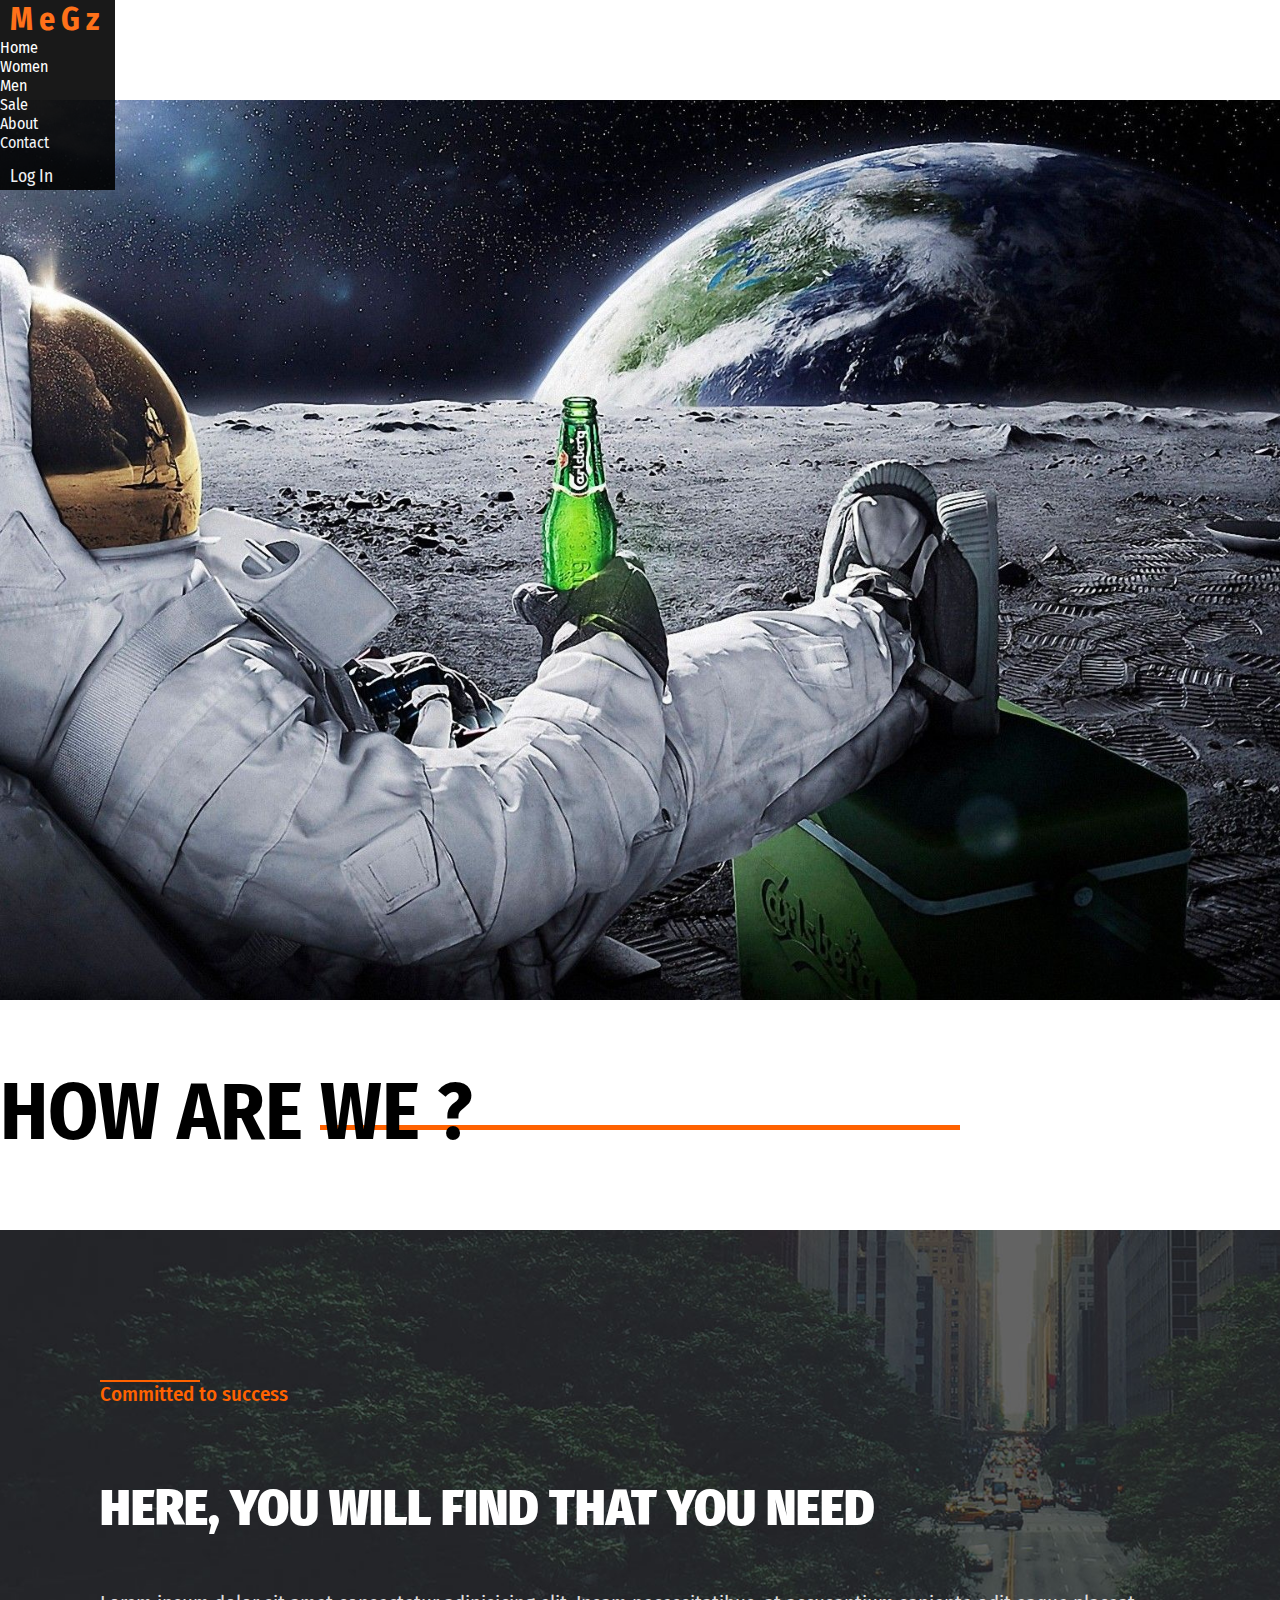
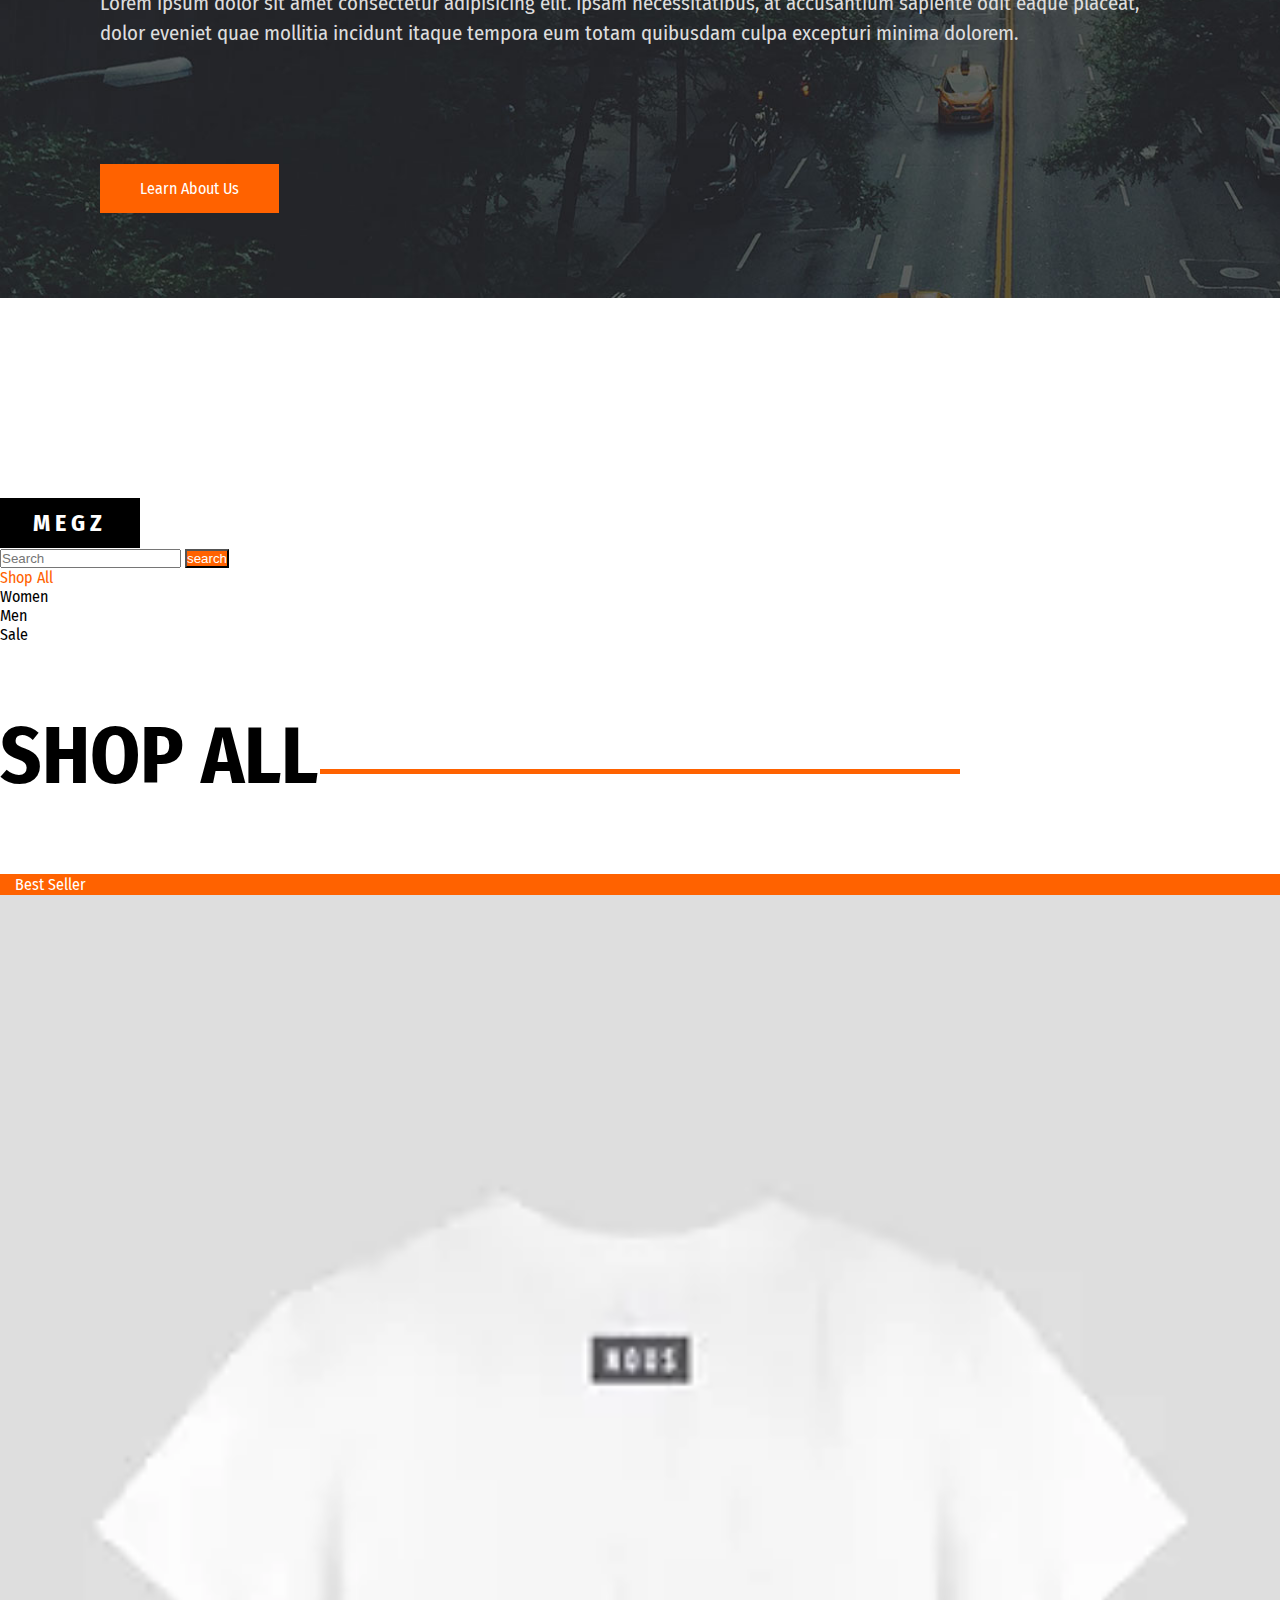
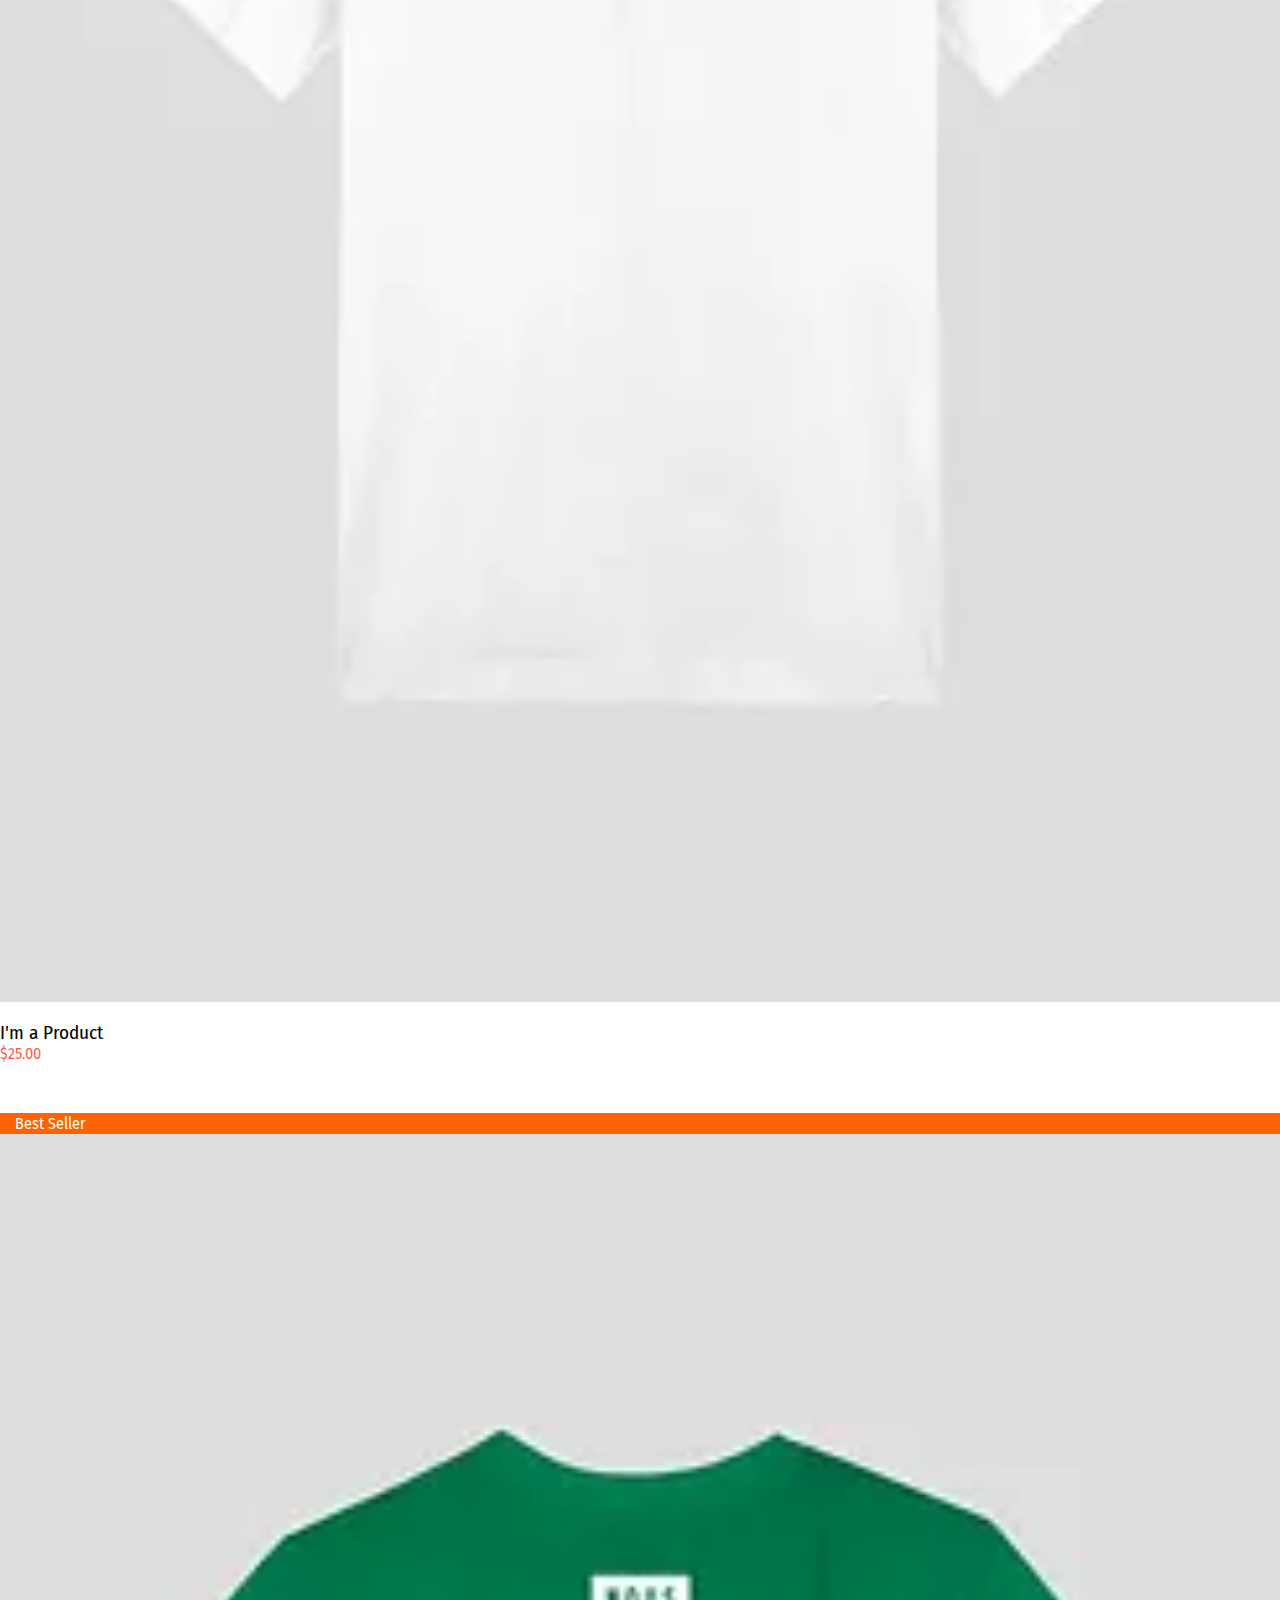
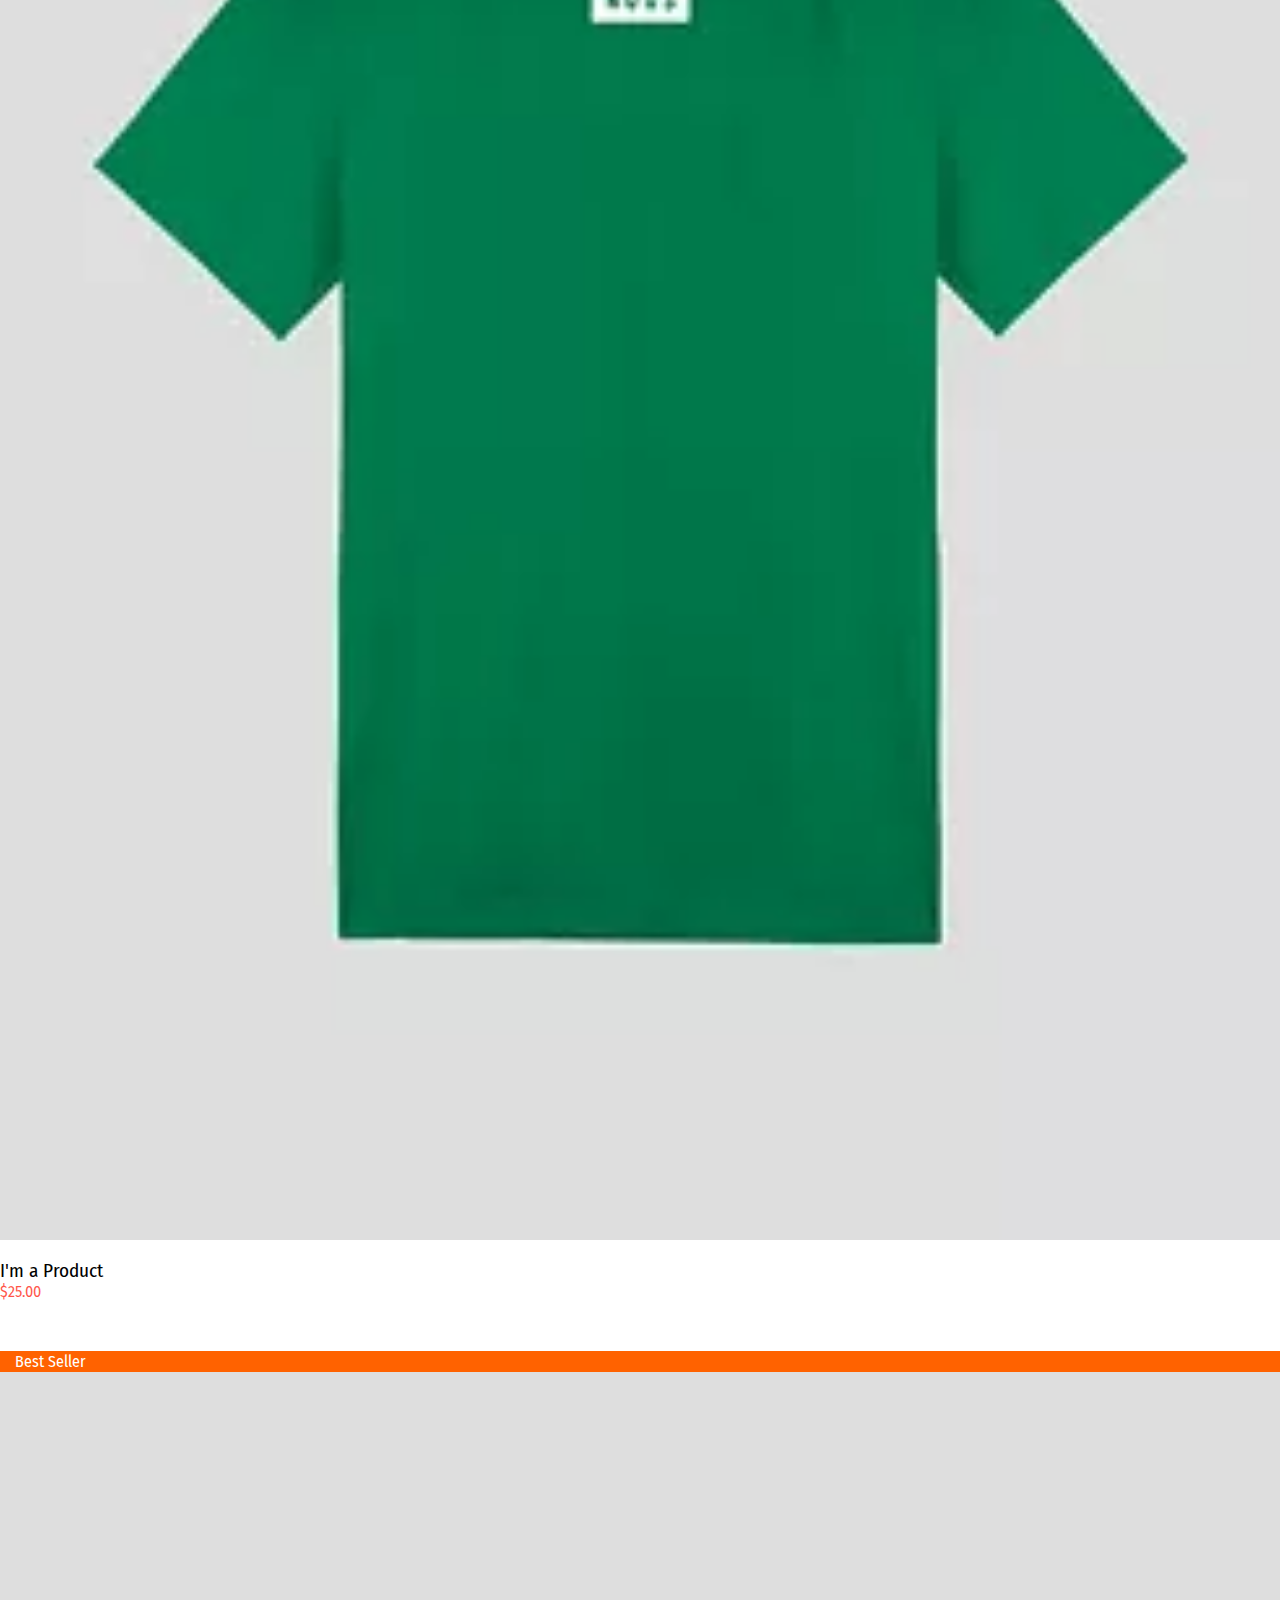
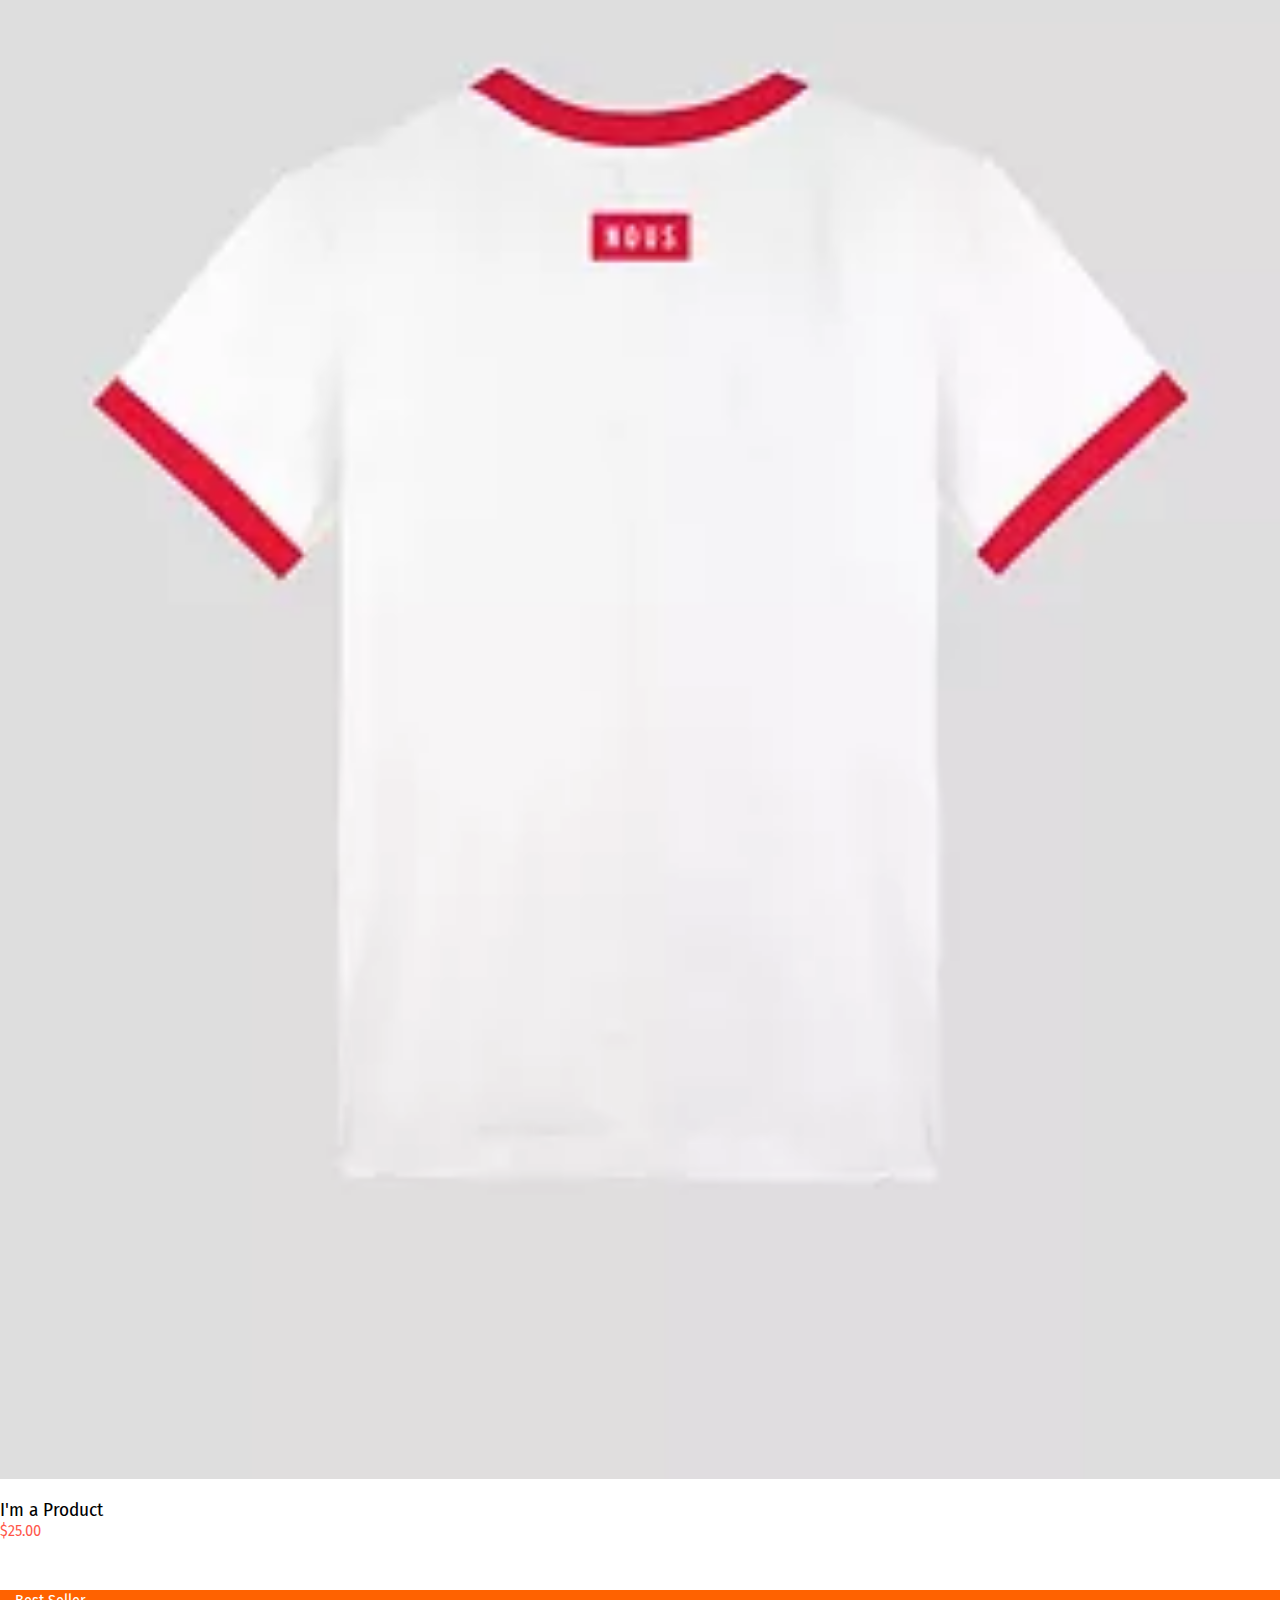
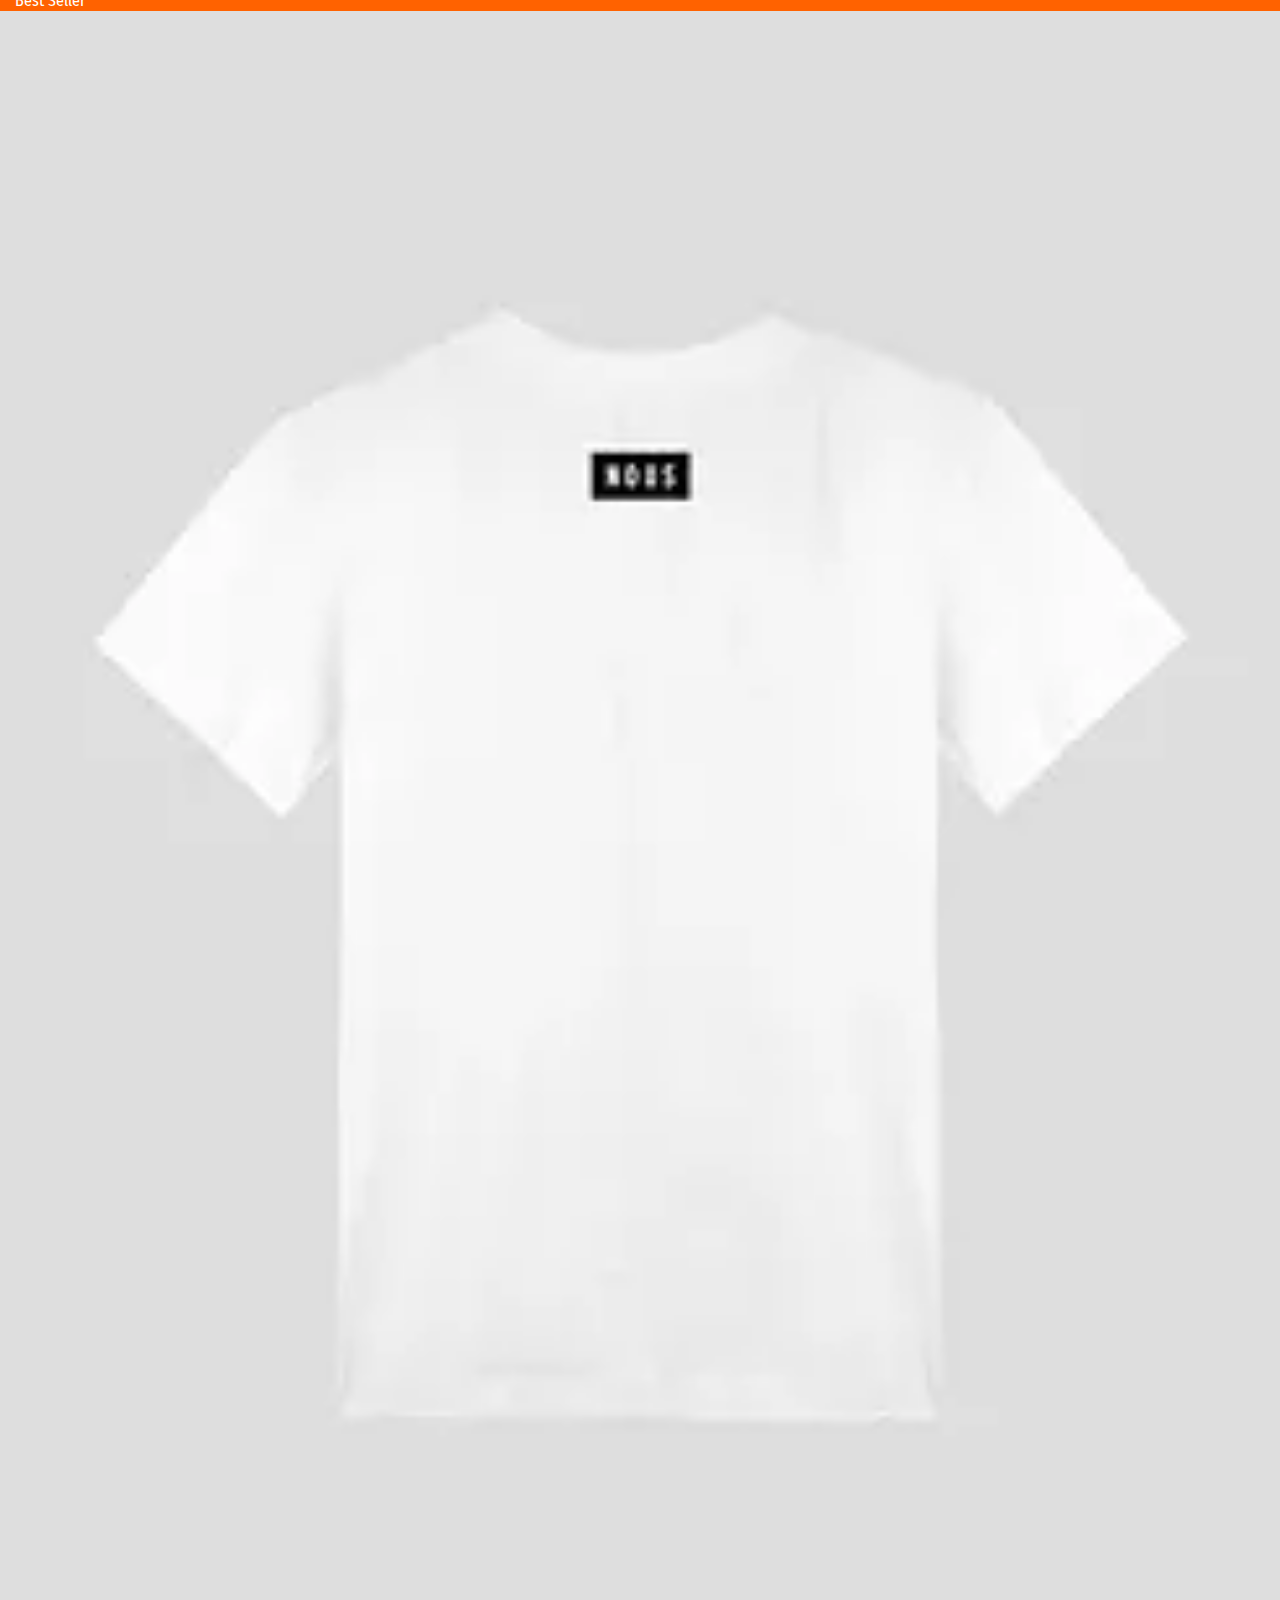
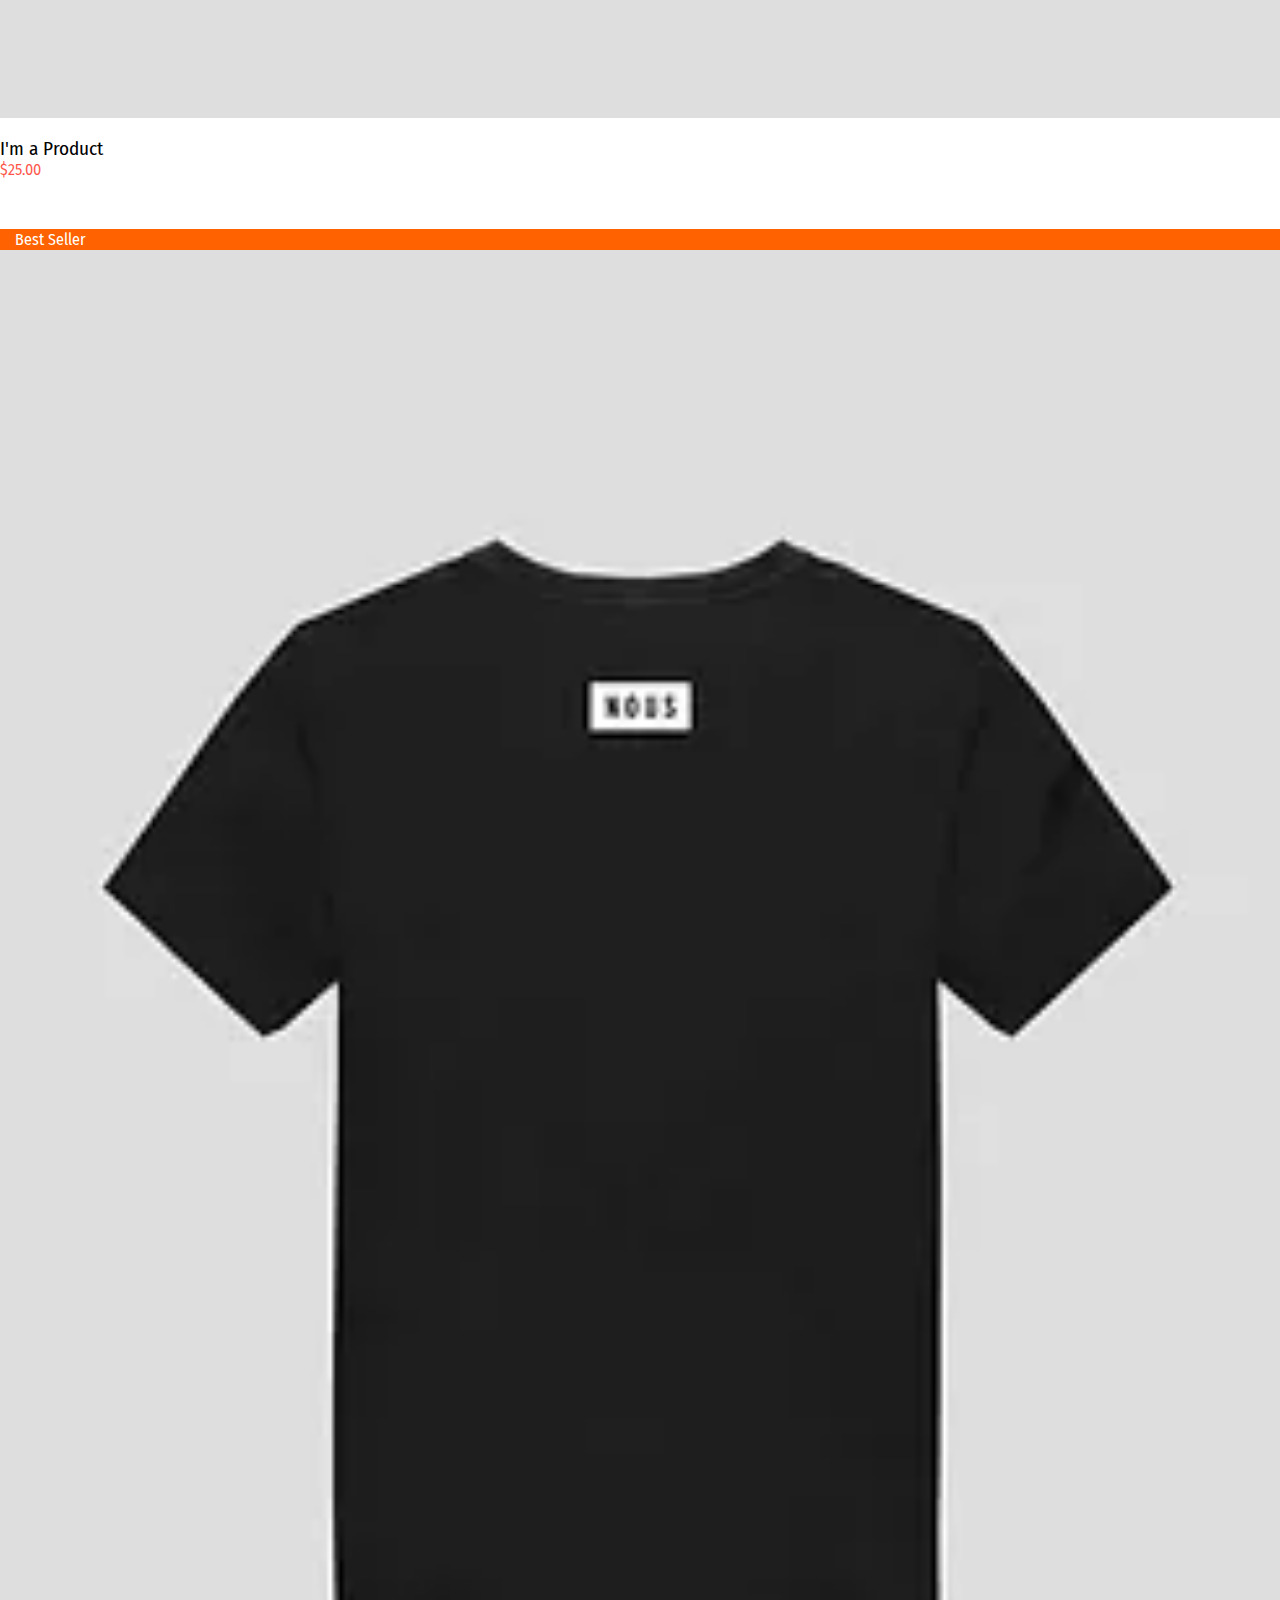
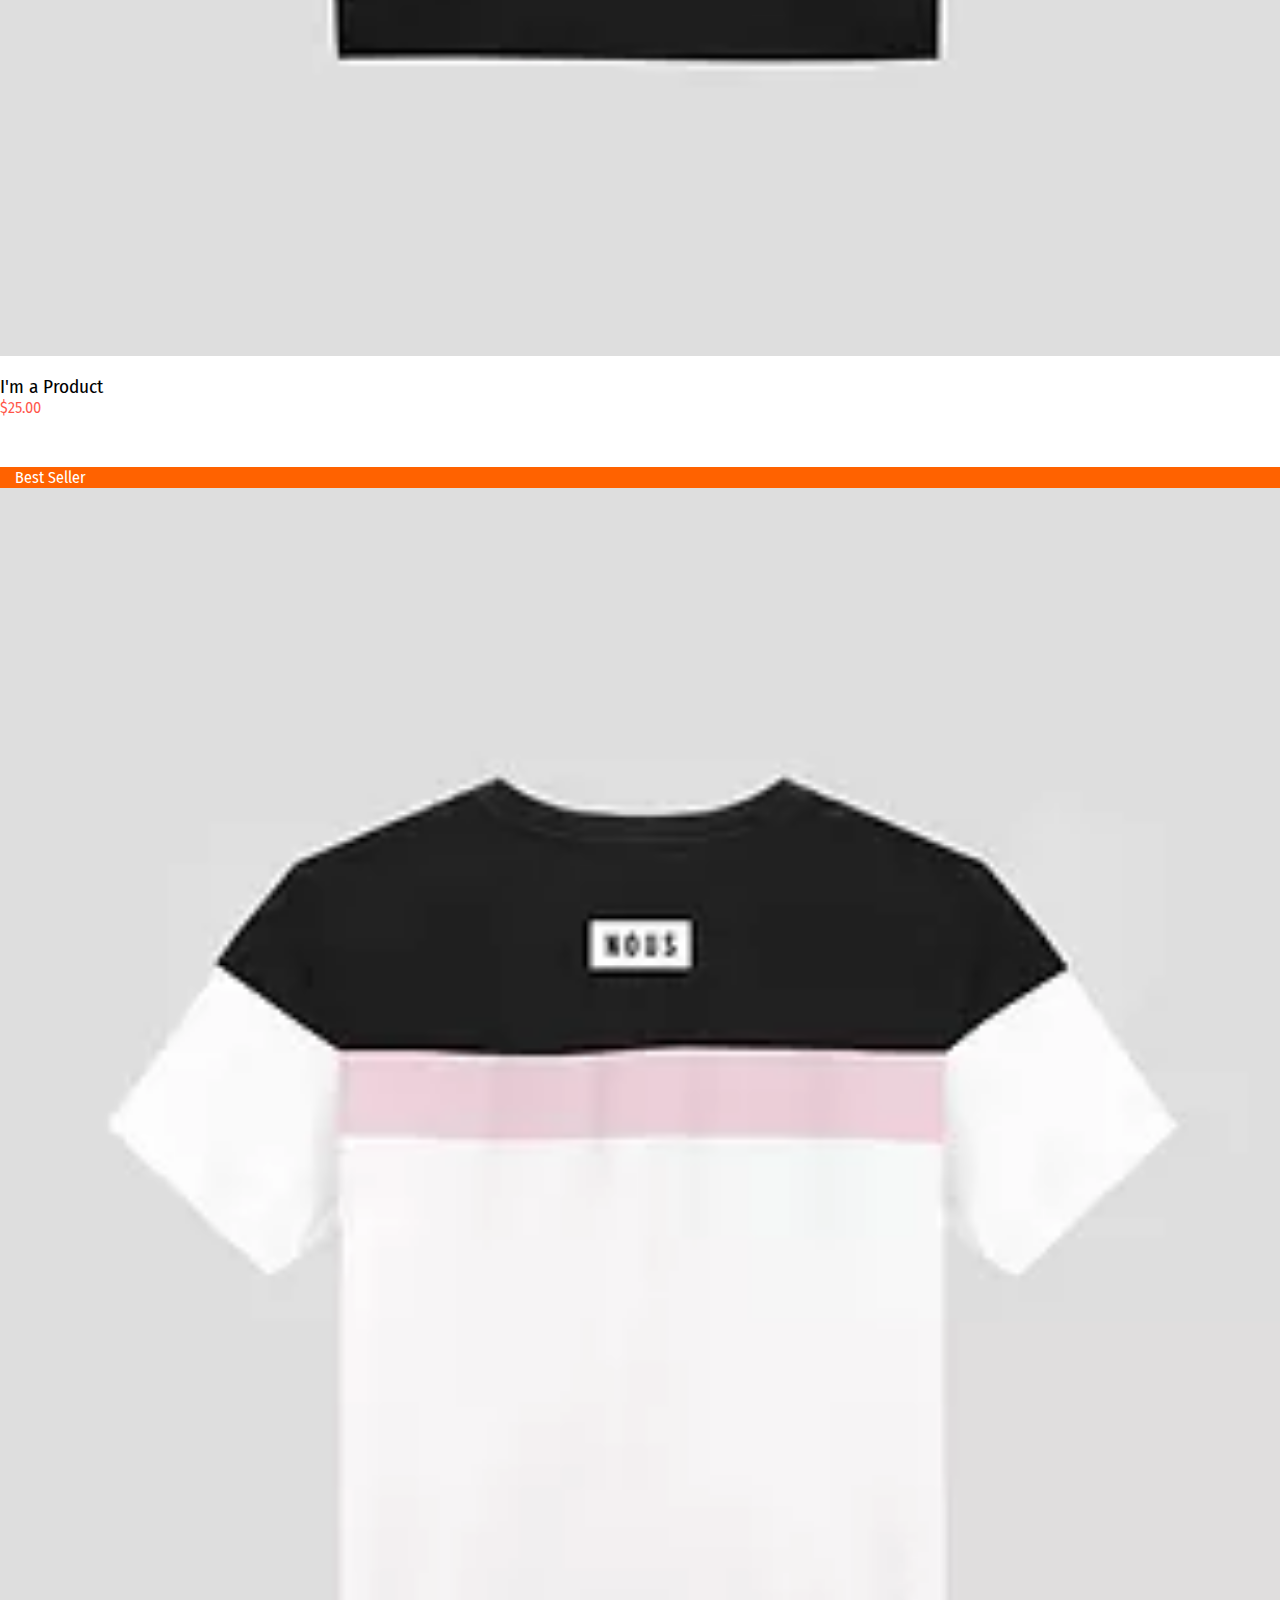
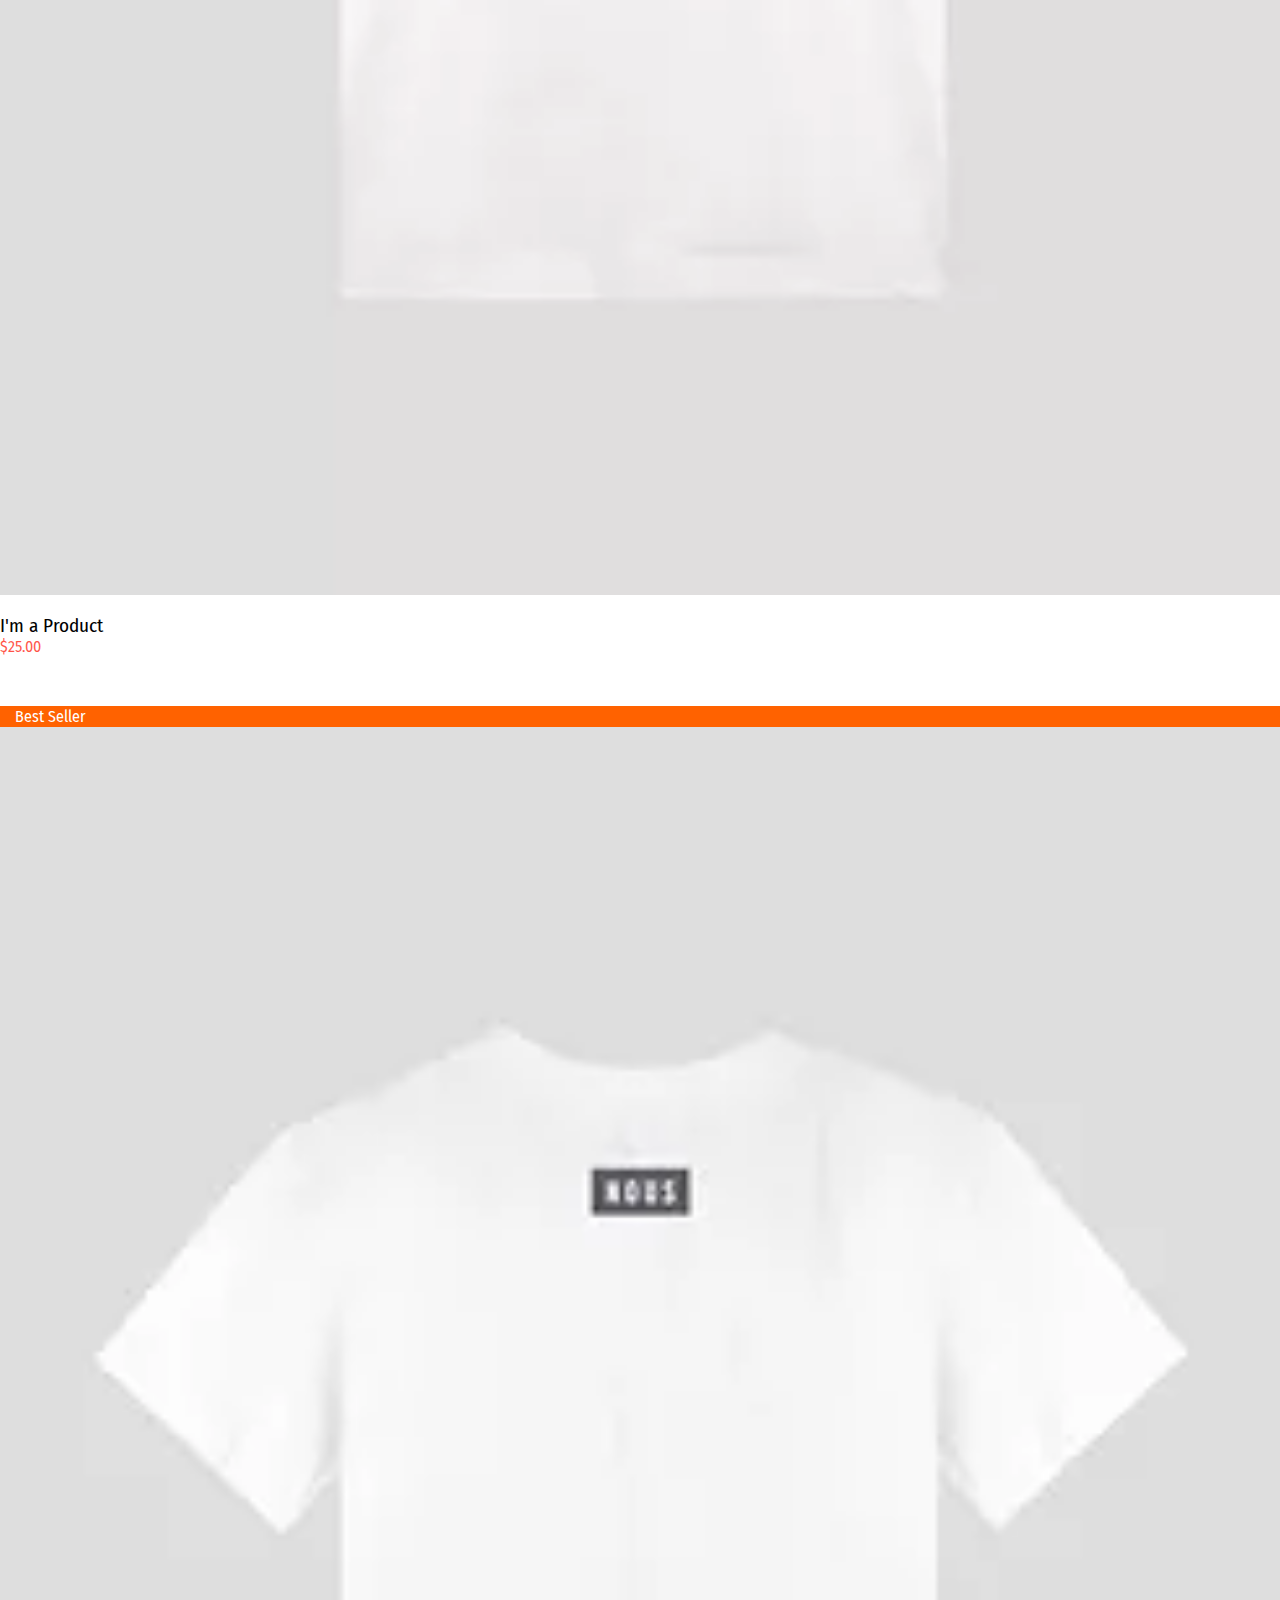
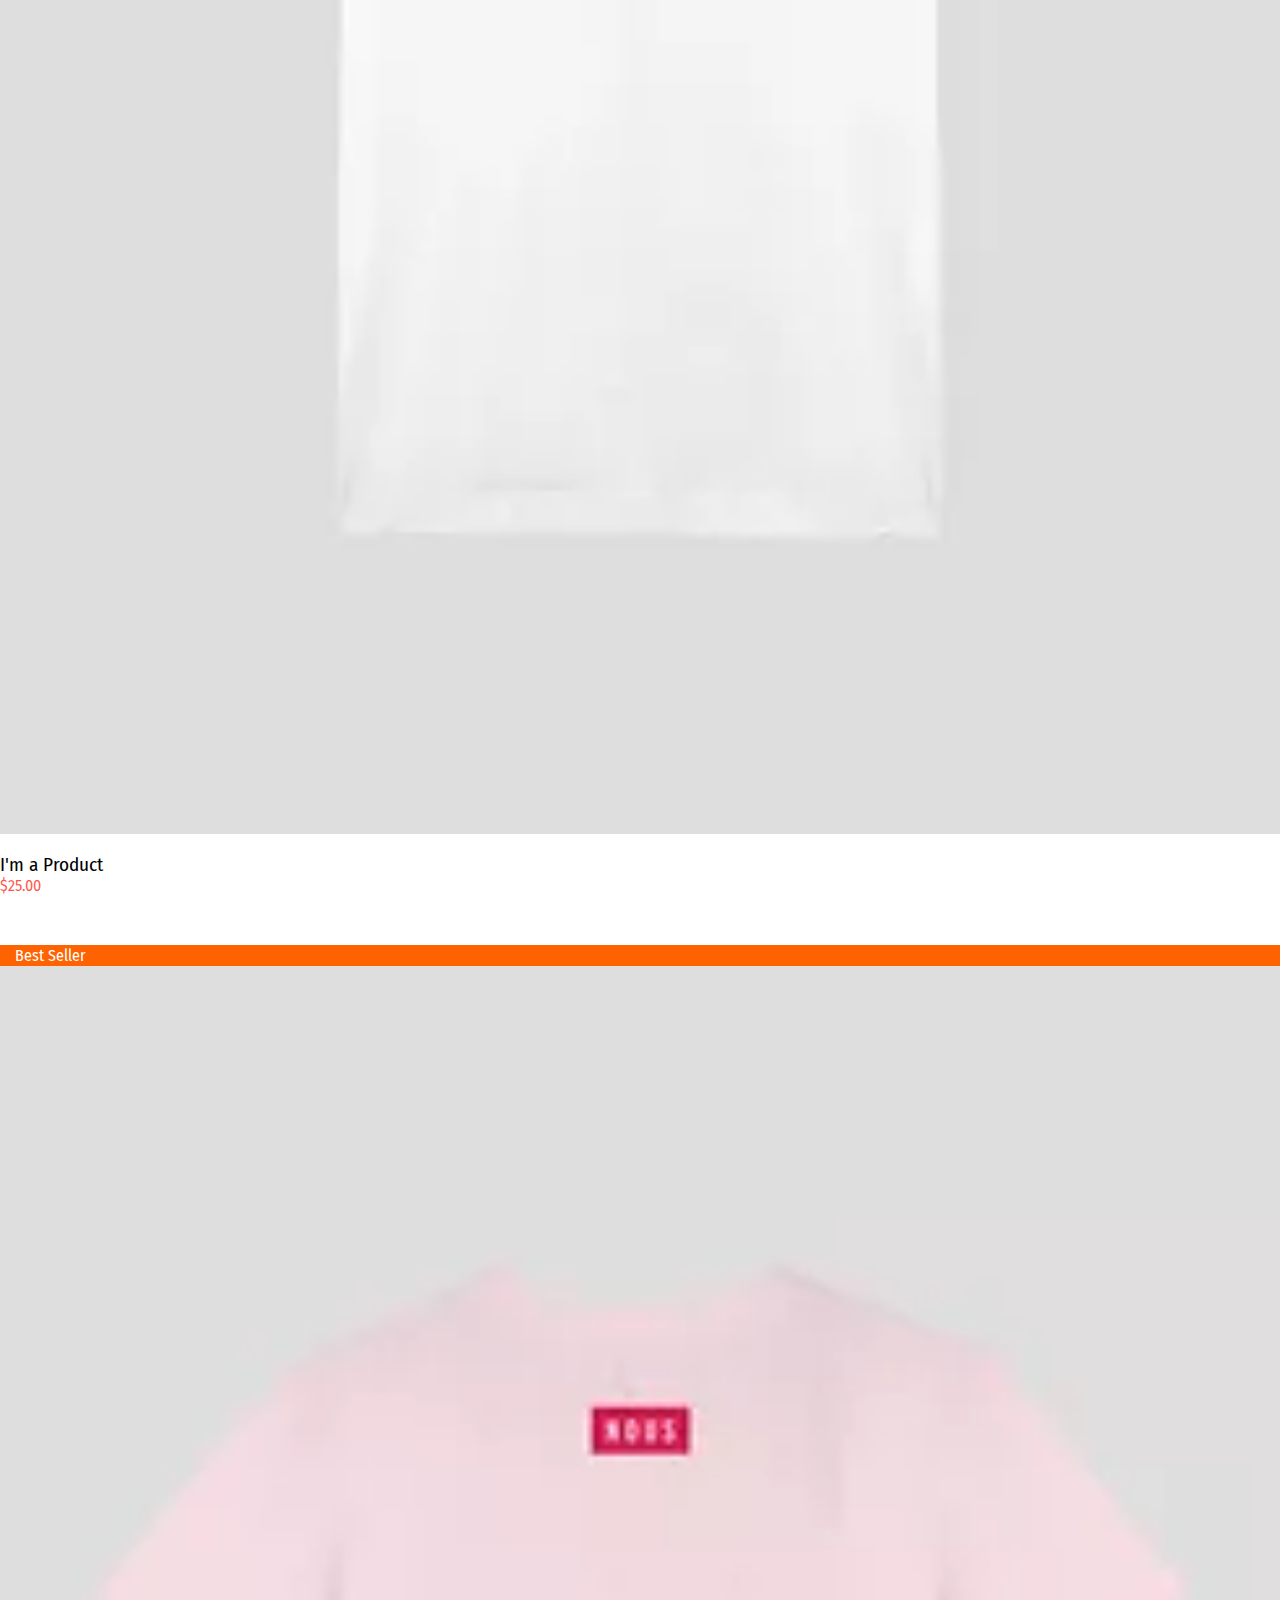
<file: index.html>
<!DOCTYPE html>
<html lang="en">
<head>
    <meta charset="UTF-8">
    <meta http-equiv="X-UA-Compatible" content="IE=edge">
    <meta name="viewport" content="width=device-width, initial-scale=1.0">
    <link href="https://cdn.jsdelivr.net/npm/bootstrap@5.2.0-beta1/dist/css/bootstrap.min.css" rel="stylesheet" integrity="sha384-0evHe/X+R7YkIZDRvuzKMRqM+OrBnVFBL6DOitfPri4tjfHxaWutUpFmBp4vmVor" crossorigin="anonymous">
    <link rel="stylesheet" href="https://cdnjs.cloudflare.com/ajax/libs/font-awesome/6.1.1/css/all.min.css" integrity="sha512-KfkfwYDsLkIlwQp6LFnl8zNdLGxu9YAA1QvwINks4PhcElQSvqcyVLLD9aMhXd13uQjoXtEKNosOWaZqXgel0g==" crossorigin="anonymous" referrerpolicy="no-referrer" />
    <link rel="preconnect" href="https://fonts.googleapis.com">
    <link rel="preconnect" href="https://fonts.gstatic.com" crossorigin>
    <link href="https://fonts.googleapis.com/css2?family=Fira+Sans+Condensed:ital,wght@0,100;0,200;0,300;0,400;0,500;0,600;0,700;0,800;1,100;1,200;1,300;1,400;1,500;1,600;1,700;1,800;1,900&amp;display=swap" rel="stylesheet">
    <link rel="stylesheet" href="Style/Style.css">
    <link rel="stylesheet" href="Style/mediaQuery.css">
    <title>Document</title>
</head>
<body>
    <!--Start header -->
    <header class="px-3 py-3 px-md-5 d-flex col-12 align-items-center justify-content-between">
        <a href="#" class="col-1 text-decoration-none">MeGz</a>
        <nav class="offset-1 col-7 d-none d-sm-block ">
            <ul class="d-flex list-unstyled justify-content-between">
                <a href="#home"><li>Home</li></a>
                <a href="#products"><li id="">Women</li></a>
                <a href="#products"><li id="">Men</li></a>
                <a href="#products"><li id="">Sale</li></a>
                <a href="About.html" target="_blank"><li>About</li></a>
                <a href="contact.html" target="_blank"><li>Contact</li></a>
            </ul>
        </nav>
        <a class="login col-6 col-sm-2 d-none d-sm-flex justify-content-end align-items-center">
        <i class="fa-solid fa-user"></i>
        <span>Log In</span>
        </a>
        <i id="navbar" class="fa-solid fa-bars d-sm-none"></i>
    <!-- start navbar list -->
        <ul class="navbarlist d-sm-none p-0 col-12">
            <a href="#home"><li>Home</li></a>
            <a href="#products"><li id="">Women</li></a>
            <a href="#products"><li id="">Men</li></a>
            <a href="#products"><li id="">Sale</li></a>
            <a href="About.html" target="_blank"><li>About</li></a>
            <a href="contact.html" target="_blank"><li>Contact</li></a>
        </ul>
    <!-- end navbar list -->
    </header>
    <!-- End Header -->
    <!-- start Slider -->
    <section class="col-12">
        <div id="slider" class="slider">
            <i id="arrowLeft" class="fa-solid fa-arrow-left"></i>
            <!-- <img src="images/3.jpg" alt=""> -->
            <i id="arrowRight" class="fa-solid fa-arrow-right"></i>
            <i id="play" class="fa-solid fa-play"></i>
            <!-- <i class="fa-solid fa-pause"></i> -->
        </div>
        <div class="shape">
            <h2 class="d-flex justify-content-center">How Are We ?</h2>
            <div class="orangline"></div>
        </div>
    </section>
    <!-- end slider -->
    <!-- home section -->
    <section id="home" class="d-flex">
        <i id="uparrow" class="fa-solid fa-circle-arrow-up"></i>
        <div class="content col-sm-12 col-lg-7">
            <div class="line d-inline-block"></div>
            <p class="d-inline-block">Committed to success</p>
            <h1 class="mainheading">Here, You will find that you need</h1>
            <p class="hcontent col-12">Lorem ipsum dolor sit amet consectetur adipisicing elit. Ipsam necessitatibus, at accusantium sapiente odit eaque placeat, dolor eveniet quae mollitia incidunt itaque tempora eum totam quibusdam culpa excepturi minima dolorem.</p>
            <a id="aboutUs" href="#">Learn About Us</a>
        </div>
        </section>
    <!-- end home section -->
    <!-- products section -->
    <section id="products" class="px-2">
        <div class="semanticheader px-1 px-lg-5 px-md-3 d-flex justify-content-center justify-content-md-between align-items-center">
        <div class="logo d-none d-md-flex col-md-6 col-lg-6">
            <div class="Megz d-inline-block">MEGZ</div> 
            <div class="input-group d-none d-md-flex">
                <input type="search" class="form-control rounded" placeholder="Search" aria-label="Search" aria-describedby="search-addon" />
                <button type="button" class="btn btn-outline-primary">search</button>
            </div>
        </div>
        <nav class="col-12 col-sm-7 col-md-5 col-lg-4">
            <ul class="productsSection ps-0 d-flex justify-content-between">
                <a href="#products"><li id="shopall">Shop All</li></a>
                <a href="#products"><li id="women">Women</li></a>
                <a href="#products"><li id="men">Men</li></a>
                <a href="#products"><li id="sale">Sale</li></a>
            </ul>
        </nav>
    </div>
        <div class="shape">
            <h2 id="categoryheading" class="d-flex justify-content-center">Shop All</h2>
            <div class="orangline"></div>
        </div>
            <!-- product -->
            <div class="product p-3 position-relative col-12 col-sm-6 col-md-4 col-lg-3">
                <span class="position-absolute">Best Seller</span>
                <div class="temp"><img class="productImg" src="images/product1.jpg" alt=""></div>
                <p class="productContent">I'm a Product</p>
                <p class="productPrice">$25.00</p>
            </div>
            <!-- end product -->
            <!-- start products flex -->
            <div id="productscontainer" class="productscontainer px-1 d-flex flex-wrap justify-content-center">
                
            </div>
            <!-- end products flex -->
    </section>
    <!-- end product section -->
    <section id="contact" class="contact">
        <div class="    ">
            <!-- <h1 class="special-heading">contact</h1> -->
            <p class="special-paragraph">we are born to create</p>
            <p>Feel free to drop us a line at:</p>
            <a class="maillink" href="mailto:mohamed.abdelrazek.std@cis.asu.ed.eg">mohamed.abdelrazek.std@cis.asu.ed.eg</a>
            <p class="socialp">Find Us On Social Networks</p>
            <div class="contact-icons"> 
                <div class="iconat">
                    <a href="https://www.facebook.com/profile.php?id=100005439373478" target="_blank"><i class="fa-brands fa-facebook-f"></i></a>
                    <a href="http://www.twitter.com" target="_blank"><i class="fa-brands fa-twitter"></i></a>
                    <a href="http://www.youtube.com" target="_blank"><i class="fa-brands fa-youtube"></i></a>
                </div>
            </div>
        </div>
    </section>
    <!-- end contact -->
    <!-- start footer  -->
    <footer>
        <h5>© 2021 <span>Leon</span> All Right Reserved</h5>
    </footer>
    <!-- end footer  -->
<script src="Script/java.js"></script>
</body>
</html>
</file>
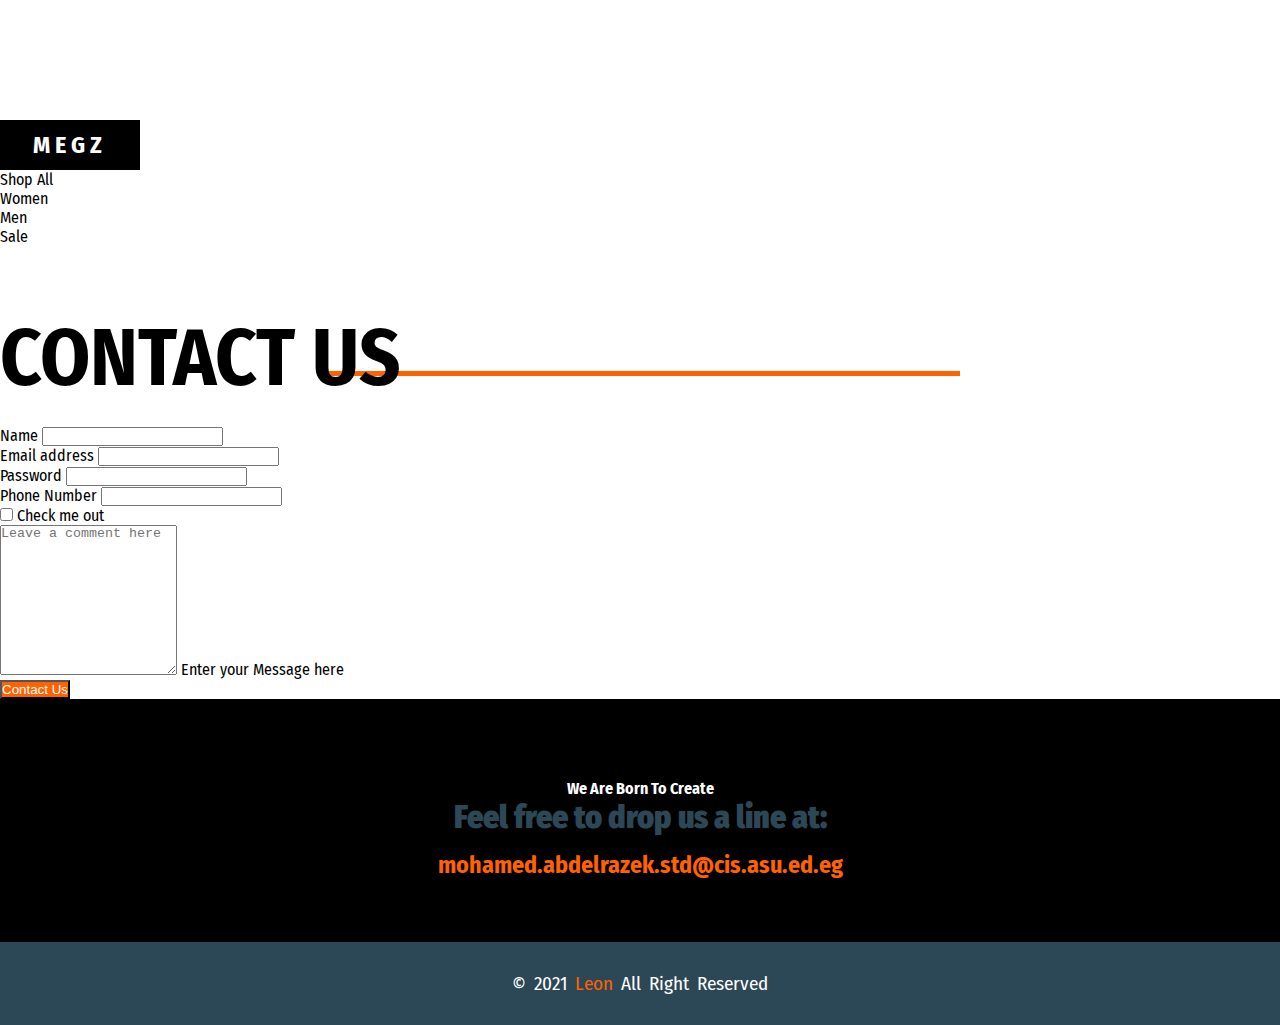
<file: contact.html>
<!DOCTYPE html>
<html lang="en">
<head>
    <meta charset="UTF-8">
    <meta http-equiv="X-UA-Compatible" content="IE=edge">
    <meta name="viewport" content="width=device-width, initial-scale=1.0">
    <link href="https://cdn.jsdelivr.net/npm/bootstrap@5.2.0-beta1/dist/css/bootstrap.min.css" rel="stylesheet" integrity="sha384-0evHe/X+R7YkIZDRvuzKMRqM+OrBnVFBL6DOitfPri4tjfHxaWutUpFmBp4vmVor" crossorigin="anonymous">
    <link rel="stylesheet" href="https://cdnjs.cloudflare.com/ajax/libs/font-awesome/6.1.1/css/all.min.css" integrity="sha512-KfkfwYDsLkIlwQp6LFnl8zNdLGxu9YAA1QvwINks4PhcElQSvqcyVLLD9aMhXd13uQjoXtEKNosOWaZqXgel0g==" crossorigin="anonymous" referrerpolicy="no-referrer" />
    <link rel="preconnect" href="https://fonts.googleapis.com">
    <link rel="preconnect" href="https://fonts.gstatic.com" crossorigin>
    <link href="https://fonts.googleapis.com/css2?family=Fira+Sans+Condensed:ital,wght@0,100;0,200;0,300;0,400;0,500;0,600;0,700;0,800;1,100;1,200;1,300;1,400;1,500;1,600;1,700;1,800;1,900&amp;display=swap" rel="stylesheet">
    <link rel="stylesheet" href="Style/Style.css">
    <link rel="stylesheet" href="Style/mediaQuery.css">
    <title>Contact</title>
</head>
<body>
    <section id="products" class="card p-0" style="margin-top:20px;">
        <!-- header -->
        <div class="semanticheader px-2 px-md-5 d-flex justify-content-between align-items-center">
            <div class="logo d-flex col-3">
                <div class="Megz d-inline-block">MEGZ</div> 
            </div>
        <nav class="col-9 col-sm-6 col-lg-4">
            <ul class="productsSection d-flex justify-content-between">
                <a href="index.html#products"><li id="shopall">Shop All</li></a>
                <a href="index.html#products"><li id="women">Women</li></a>
                <a href="index.html#products"><li id="men">Men</li></a>
                <a href="index.html#products"><li id="sale">Sale</li></a>
            </ul>
        </nav>
        </div>
    <!-- end header -->
    <!-- heading -->
    <div class="shape contactheading">
        <h2 class="d-flex justify-content-center">Contact Us</h2>
        <div class="orangline"></div>
    </div>
    <!-- end heading -->

    <!-- form -->
    <form class="bg-black d-flex flex-column col-12 offset-lg-2 col-lg-8 px-1 px-lg-5 py-5 mb-5" action="">
            <div class="mb-3">
                <label for="name" class="form-label text-white">Name</label>
                <input type="text" id="name" class="form-control">
                <p class="formalert">Fill This field</p>
            </div>
            <div class="mb-3">
              <label for="email" class="form-label text-white">Email address</label>
              <input id="email" type="email" class="form-control">
              <p class="formalert">Enter invalid Email</p>
            </div>
            <div class="mb-3">
              <label for="password" class="form-label text-white">Password</label>
              <input type="password" class="form-control" id="password">
              <p class="formalert">please lengthen this password to 8 characters or more</p>
            </div>
            <div class="mb-3">
                <label for="mobile" class="form-label text-white">Phone Number</label>
                <input type="text" class="form-control" id="mobile">
              <p class="formalert">Enter invalid Phone Number</p>
              </div>
            <div class="mb-3 form-check">
              <input type="checkbox" class="form-check-input" id="exampleCheck1">
              <label class="form-check-label" for="exampleCheck1">Check me out</label>
            </div>
            <div class="form-floating">
                <textarea class="form-control" placeholder="Leave a comment here" id="floatingTextarea2" style="height: 150px"></textarea>
                <p class="formalert">Please enter your message</p> 
                <label for="floatingTextarea2">Enter your Message here</label>
              </div>
            <button type="submit" class="btn  mt-5">Contact Us</button>
    </form>
    <!-- end form -->
    </section>
    <section id="contact" class="contact">
        <div class="    ">
            <!-- <h1 class="special-heading">contact</h1> -->
            <p class="special-paragraph">we are born to create</p>
            <p>Feel free to drop us a line at:</p>
            <a class="d-none d-sm-block" href="mailto:mohamed.abdelrazek.std@cis.asu.ed.eg">mohamed.abdelrazek.std@cis.asu.ed.eg</a>
            <div class="contact-icons"> 
                <p>Find Us On Social Networks</p>
                <div class="iconat">
                    <a href="https://www.facebook.com/profile.php?id=100005439373478" target="_blank"><i class="fa-brands fa-facebook-f"></i></a>
                    <a href="http://www.twitter.com" target="_blank"><i class="fa-brands fa-twitter"></i></a>
                    <a href="http://www.youtube.com" target="_blank"><i class="fa-brands fa-youtube"></i></a>
                </div>
            </div>
        </div>
    </section>
    <!-- end contact -->
    <!-- start footer  -->
    <footer>
        <h5>© 2021 <span>Leon</span> All Right Reserved</h5>
    </footer>
    <!-- end footer  -->
    <script src="Script/contact.js"></script>
</body>
</html>
</file>
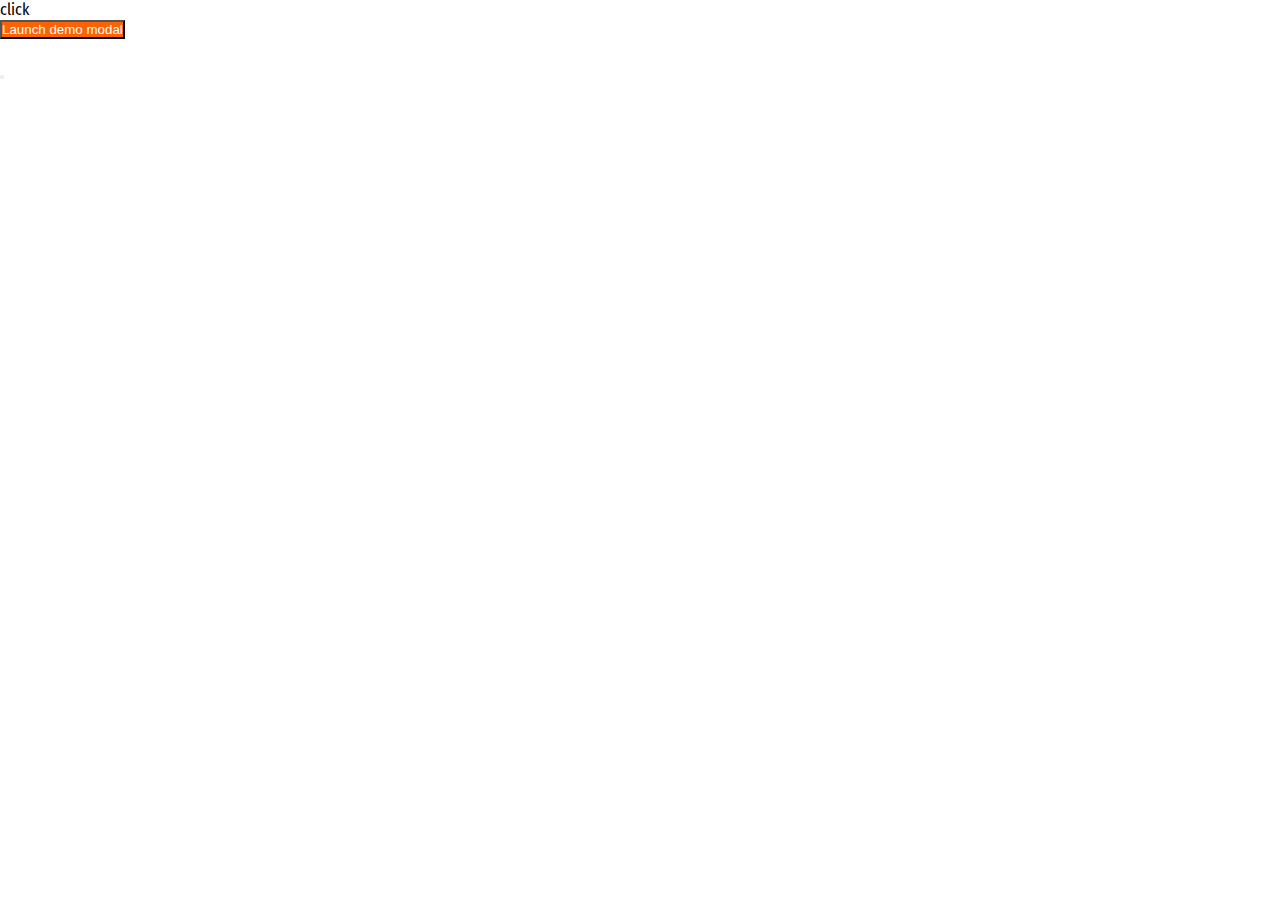
<file: demo.html>
<!DOCTYPE html>
<html lang="en">
<head>
    <meta charset="UTF-8">
    <meta http-equiv="X-UA-Compatible" content="IE=edge">
    <meta name="viewport" content="width=device-width, initial-scale=1.0">
    <link href="https://cdn.jsdelivr.net/npm/bootstrap@5.2.0-beta1/dist/css/bootstrap.min.css" rel="stylesheet" integrity="sha384-0evHe/X+R7YkIZDRvuzKMRqM+OrBnVFBL6DOitfPri4tjfHxaWutUpFmBp4vmVor" crossorigin="anonymous">
    <link rel="stylesheet" href="https://cdnjs.cloudflare.com/ajax/libs/font-awesome/6.1.1/css/all.min.css" integrity="sha512-KfkfwYDsLkIlwQp6LFnl8zNdLGxu9YAA1QvwINks4PhcElQSvqcyVLLD9aMhXd13uQjoXtEKNosOWaZqXgel0g==" crossorigin="anonymous" referrerpolicy="no-referrer" />
    <link rel="preconnect" href="https://fonts.googleapis.com">
    <link rel="preconnect" href="https://fonts.gstatic.com" crossorigin>
    <link href="https://fonts.googleapis.com/css2?family=Fira+Sans+Condensed:ital,wght@0,100;0,200;0,300;0,400;0,500;0,600;0,700;0,800;1,100;1,200;1,300;1,400;1,500;1,600;1,700;1,800;1,900&amp;display=swap" rel="stylesheet">
    <link rel="stylesheet" href="Style/Style.css">
    <link rel="stylesheet" href="Style/mediaQuery.css">
    <title>Document</title>
</head>
<body>
    <!-- Button trigger modal -->
    <div data-bs-toggle="modal" data-bs-target="#exampleModal">click</div>
    <button type="button" class="btn btn-primary" data-bs-toggle="modal" data-bs-target="#exampleModal">
        Launch demo modal
      </button>
  <!-- Modal -->
  <div class="modal fade" id="exampleModal" tabindex="-1" aria-labelledby="exampleModalLabel" aria-hidden="true">
    <div class="modal-dialog modal-dialog-centered modal-dialog-scrollable">
      <div class="modal-content">
        <div class="modal-header">
          <h5 class="modal-title" id="exampleModalLabel">Modal title</h5>
          <button type="button" class="btn-close" data-bs-dismiss="modal" aria-label="Close"></button>
        </div>
        <div class="modal-body">

        </div>
      </div>
    </div>
  </div>
  <script src="https://cdn.jsdelivr.net/npm/bootstrap@5.2.0-beta1/dist/js/bootstrap.bundle.min.js" integrity="sha384-pprn3073KE6tl6bjs2QrFaJGz5/SUsLqktiwsUTF55Jfv3qYSDhgCecCxMW52nD2" crossorigin="anonymous"></script>
</body>
</html>
</file>
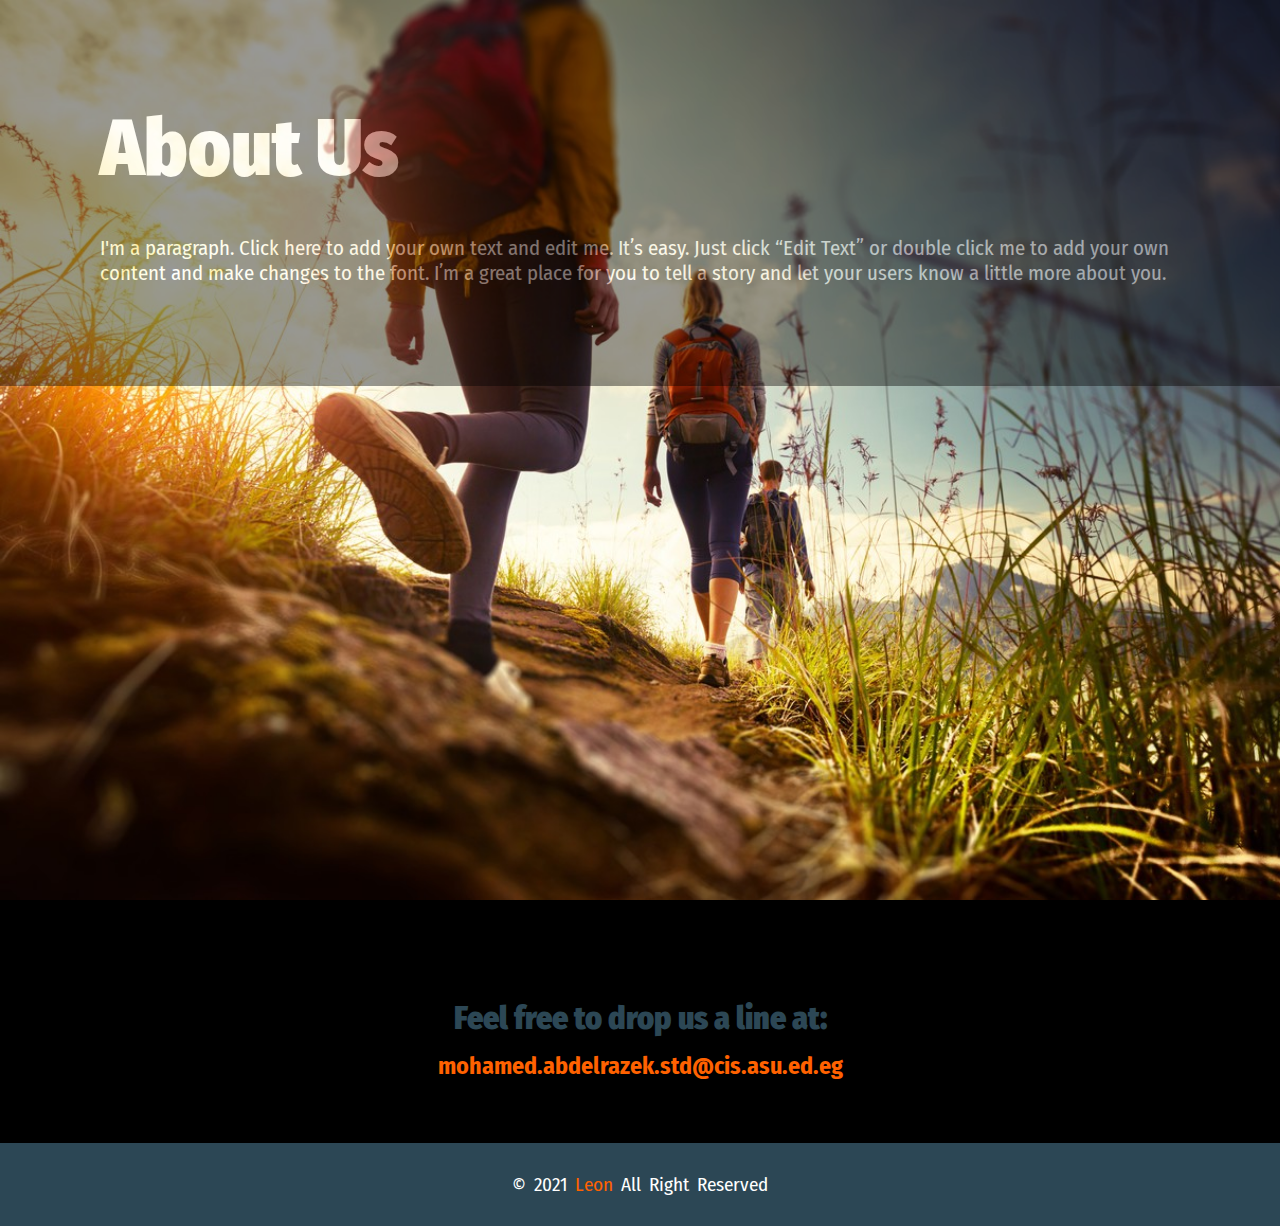
<file: JavaScript Project/About.html>
<!DOCTYPE html>
<html lang="en">
<head>
    <meta charset="UTF-8">
    <meta http-equiv="X-UA-Compatible" content="IE=edge">
    <meta name="viewport" content="width=device-width, initial-scale=1.0">
    <link href="https://cdn.jsdelivr.net/npm/bootstrap@5.2.0-beta1/dist/css/bootstrap.min.css" rel="stylesheet" integrity="sha384-0evHe/X+R7YkIZDRvuzKMRqM+OrBnVFBL6DOitfPri4tjfHxaWutUpFmBp4vmVor" crossorigin="anonymous">
    <link rel="stylesheet" href="https://cdnjs.cloudflare.com/ajax/libs/font-awesome/6.1.1/css/all.min.css" integrity="sha512-KfkfwYDsLkIlwQp6LFnl8zNdLGxu9YAA1QvwINks4PhcElQSvqcyVLLD9aMhXd13uQjoXtEKNosOWaZqXgel0g==" crossorigin="anonymous" referrerpolicy="no-referrer" />
    <link rel="preconnect" href="https://fonts.googleapis.com">
    <link rel="preconnect" href="https://fonts.gstatic.com" crossorigin>
    <link href="https://fonts.googleapis.com/css2?family=Fira+Sans+Condensed:ital,wght@0,100;0,200;0,300;0,400;0,500;0,600;0,700;0,800;1,100;1,200;1,300;1,400;1,500;1,600;1,700;1,800;1,900&amp;display=swap" rel="stylesheet">
    <link rel="stylesheet" href="Style/Style.css">
    <link rel="stylesheet" href="Style/mediaQuery.css">
    <title>Document</title>
</head>
<body>
    <section class="about d-flex">
        <div class="aboutcontent px-3 col-12 col-lg-6">
            <h3>About Us</h3>
            <p>I'm a paragraph. Click here to add your own text and edit me. It’s easy. Just click “Edit Text” or double click me to add your own content and make changes to the font. I’m a great place for you to tell a story and let your users know a little more about you.</p>
        </div>
    </section>

    <section id="contact" class="contact">
        <div class="    ">
            <!-- <h1 class="special-heading">contact</h1> -->
            <p class="special-paragraph">we are born to create</p>
            <p>Feel free to drop us a line at:</p>
            <a class="d-none d-sm-block" href="mailto:mohamed.abdelrazek.std@cis.asu.ed.eg">mohamed.abdelrazek.std@cis.asu.ed.eg</a>
            <div class="contact-icons"> 
                <p>Find Us On Social Networks</p>
                <div class="iconat">
                    <a href="https://www.facebook.com/profile.php?id=100005439373478" target="_blank"><i class="fa-brands fa-facebook-f"></i></a>
                    <a href="http://www.twitter.com" target="_blank"><i class="fa-brands fa-twitter"></i></a>
                    <a href="http://www.youtube.com" target="_blank"><i class="fa-brands fa-youtube"></i></a>
                </div>
            </div>
        </div>
    </section>
    <!-- end contact -->
    <!-- start footer  -->
    <footer>
        <h5>© 2021 <span>Leon</span> All Right Reserved</h5>
    </footer>
    <!-- end footer  -->
</body>
</html>
</file>
<file: Style/Style.css>
:root {
    --maincolor : #ff6200;
}
body {
    font-family: 'Fira Sans Condensed', sans-serif;
    scroll-behavior: smooth;
}
*{
    margin: 0;
    padding: 0;
    box-sizing: border-box;
    transition: all .2s ease;
    list-style: none;
}
a {
    text-decoration: none;
    color: white;
}
ul {
    margin: 0;
}
header {
    background-color: black;
    position: fixed;
    top: 0;
    z-index: 999;
    opacity: 0.9;
}
.col-1.text-decoration-none{
    padding: 10px;
    text-align: center;
    font-weight: bold;
    font-size: 2em;
    letter-spacing: 6px;
}
.col-1.text-decoration-none:hover {
    color: var(--maincolor);
}
a:hover {
    color: var(--maincolor);
}
.login {
    cursor: pointer;
}
i.fa-solid.fa-user{
    cursor: pointer;
    font-size: 2em;
    margin-right: 10px;
}
.login span {
    font-size:1.1em;
}
section {
    margin-top: 100px;
}
h1 {
    text-transform: uppercase;
    font-weight: 900;
    color: white;
    font-size: 3.2em;
    margin-bottom: 50px;
}
.hcontent {
    color: #ddd;
    /* text-shadow: 2px 2px var(--maincolor); */
}
.orangeLine {
    width:32%;
    height: 10px;
    background-color: var(--maincolor);
    margin: 0 auto;
    border-radius: 5px;
}
.slider {
    /* margin-top: 80px; */
    display: flex;
    justify-content: center;
    height: 100vh;
    position: relative;
    background-image: url(../images/3.jpg);
    background-size: cover;
    background-position: center;
 }
 /*
.slider img {
    text-align: center;
    width: 100%;
} */
.slider i {
    position: absolute;
    cursor: pointer;
    color: white;
    padding: 5px;
    border-radius: 5px;
    font-size: 1.3em;
}
.slider i:hover {
    background-color: var(--maincolor);
    opacity: .5;
}
.fa-arrow-right {
    right: 1%;
    top: 50%;
}
.fa-arrow-left  {
    left: 1%;
    top: 50%;
}
#play {
    bottom: 2%;
}
#home {
    background-image: url(../images/backgroud.jpg);
    background-repeat: no-repeat;
    background-size: cover;
    margin: 0;
    padding: 150px 100px 100px;
    position: relative;
}
.line {
    width:100px;
    height: 2px;
    background-color: var(--maincolor);
    margin-right: 10px;
}
p.d-inline-block {
    font-size: 1.3em;
    font-weight: 500;
    color: var(--maincolor);
    margin-bottom: 70px;
}
#home p.col-12 {
    margin: 30px 0 130px;
    font-size: 1.3em;
    line-height: 30px;
}
#aboutUs {
    background-color: var(--maincolor);
    padding: 15px 40px;
    position: relative;
    transition: all .5s ease;
}
#aboutUs:hover {
    color: white;
    opacity: .7;
}
/* #aboutUs:after {
    content: "";
    position: absolute;
    bottom: 0;
    left: 0;
    width: 0px;
    height: 100%;
    transform: scaleY(0);
    transform-origin: bottom;
    background: rgb(37, 37, 194);
    transition: all 0.25s ease;
  }
  #aboutUs:hover::after {
    width: 100%;
     opacity: ; 
  } */
#products {
    padding-top: 100px;
}
#products a {
    color: black;
}
#products a:hover {
    color: var(--maincolor);
}
.Megz {
    width: 140px;
    height: 50px;
    background-color: black;
    color: white;
    font-size: 1.5em;
    letter-spacing: 5px;
    text-align: center;
    line-height: 50px;
    font-weight: bold;
    margin-right: 20px;
}
h2 {
    margin-top: 100px;
    font-size: 5em;
    color: black;
    text-transform: uppercase;
    line-height: 25px;
    transition: opacity 1s ease;
}
.orangline {
    width: 50%;
    height: 5px;
    background-color: var(--maincolor);
    margin: 0 auto;
    margin-bottom: 100px;
}
.product span {
    padding: 1px 15px;
    background-color: var(--maincolor);
    color: white;
    z-index: 1;
}
.productContent {
    margin-top: 15px;
    margin-bottom: 0;
    font-size: 1.2em;
}
.productPrice {
    margin: 0;
    color: #ff1100b8;
}
.product {
    margin-bottom: 50px;
    cursor: url("../images/cursor.png"), auto;
    display: none;
    flex-direction: column;
    transition: opacity 1s ease;
}
.productsSection li{
    cursor: pointer;
}
.product img{
    /* width: 246px; */
    /* height: 328px; */
    width: 100%;
    z-index: -1;
}
.temp {
    position: relative;
}
.temp::after {
    content: "";
    display: flex;
    justify-content: center;
    align-items: center;
    position: absolute;
    width: 100%;
    height: 0%;
    background-color: rgba(255, 255, 255, 0.75);
    bottom: 0;
    left: 0;
    transition: height .3s ease;
}
.product:hover .temp::after {
    height: 25%;
    content: "Quick View";
}
.changecolor {
    color: var(--maincolor);
}
#cardimg {
    /* width: 1000px; */
    /* height: 600px; */
    /* margin-left: 80px; */
    width: 100%;
}
.introduce {
    font-size: 2em;
    font-weight: 600;
}
.cardcontent * {
    margin-bottom: 15px;
    position: relative;
}   
.donemessage {
    position: absolute;
    display: flex;
    flex-direction: column;
    align-items: center;
    justify-content: center;
    opacity: 0;
    transition: opacity 2s ease;
    left: 45%;
    bottom: -60%;
}
p.donealert {
    color: green;
    font-weight: bold;
    font-size: 1.1em;
}
i.fa-solid.fa-circle-check {
    color: green;
    font-size: 2em;
}
.colr {
    width: 20px;
    height: 20px;
    border-radius: 50%;
    background-color: bisque;
    margin-right: 10px;
    border: 2px solid #ddd;
    cursor: pointer;
}
#fcol{
    background-color: red;
}
#tcol{
    background-color: green;
}
.cardbtn,.buy {
    text-align: center;
    padding: 5px;
    background-color: var(--maincolor);
    color: white;
    cursor: pointer;
}
.buy {
    background-color: black;
}

.card {
    opacity: 0;
    transition: opacity 2s ease;
}
#colorvalue,#current {
    font-weight: 800;
}
#current {
    cursor: pointer;
}
.alertmessage {
    position: relative;
    opacity: 0;
    transition: opacity 1s ease;
}
span#alert,#alert1 {
    background-color: #df3131;
    color: white;
    padding: 2px 10px;
    border-radius: 2px;
    width: 100px;  
    text-align: center;
    position: absolute;
    top: -48px;
    left: -122px;
}
#alert1 {
    width: 130px;
    top: -63px;
    left: -152px
} 
.arrow,.arrow1 {
    position: absolute;
    border-width: 8px;
    border-style: solid;
    border-color: transparent transparent transparent #df3131;
    top: -41px;
    left: -22px;
}
.arrow1 {
    top: -57px;
}
footer {
    background-color: black;
    color: white;
}
footer li {
    margin-bottom: 10px;
    cursor: pointer;
}
footer li:hover {
    color: var(--maincolor);
}
#uparrow {
    color: var(--maincolor);
    font-size: 2em;
    position:fixed;
    bottom: 20px;
    right: 5px;
    display: none;
    cursor: pointer;
    animation-duration: 1s;
    animation-iteration-count: infinite;
    animation-name: uparrow;
    z-index: 1;
}
@keyframes uparrow {
    from {
        font-size: 2.2em;
    }
    to {
        font-size: 2em;
    }
}
.contactheading{
    margin-bottom: -50px;
}
button.btn {
    background-color: var(--maincolor);
    color: white;
}
.formalert {
    color:#df3131;
    opacity: 0.9;
    margin-top: 10px;
    margin-bottom: 0;
    display: none;
}
.about{
    background-image: url(../images/aboutimg.jpg);
    background-repeat: no-repeat;
    background-size: cover;
    height: 100vh;
    margin: 0;
}
.aboutcontent {
    background-color: black;
    opacity: .4;
    color: white;
    padding:100px;
}
h3{
    opacity: 1;
    font-size: 5em;
    font-weight: 900;
    margin-bottom: 40px;
}
.aboutcontent p {
    font-size: 1.3em;
}
/*************************************/
.contact {
    padding-top: 80px;
    margin: 0;
    background-color: black;
}
.container {
    padding:0px 100px;
    margin: 0 auto;
}
.special-heading {
    text-align: center;
    text-transform: capitalize;
    color: #ebeced;
    font-size: 7em;
    letter-spacing: -4px;
    line-height: 0.556em;
}
.special-paragraph {
    text-transform: capitalize;
    text-align: center;
    color: #fff;
    font-weight: bold;
}
.contact p + p {
    color: #2c4755;
    text-align: center;
    font-size: 2em;
    font-weight: 900;
}
.contact a {
    display: block;
    text-align: center;
    color: var(--maincolor);
    text-decoration: none;
    font-size: 1.5em;
    font-weight: 700;
    margin: 15px 0;
}
.contact a i {
    margin: 0 8px;
}
.iconat, .contact-icons {
    display: flex;
    align-items: center;
    justify-content: center;
    margin-top: -5px;
}
.socialp {
    color: #fff;
    font-weight: bold;
    text-align: center;
}
footer {
    background-color: #2c4755;
    width: 100%;
    padding: 30px;
    margin: 0px auto;
}
h5 {
    text-align: center;
    color: white;
    font-size: 1.2em;
    word-spacing: 3px;
    font-weight: normal;
}
h5 span {
    color: var(--maincolor);
}
.fa-bars{
    color: white;
    font-size: 1.4em;
    cursor: pointer;
}
.navbarlist {
    position: absolute;
    top: 100px;
    left: 0;
    background-color: black;
    display: none;
    margin-top: 50px;
    transition: margin-top .5s ease;
    z-index: 11;
}
.display {
    display: block;
}
.navbarlist a {
    padding: 22px 0;
    display: block;
    border-bottom: 1px solid #ddd;
    font-size: 1.1em;
    text-align: center;
    z-index: 11;
}
.cardproducts {
    display: flex;
    flex-wrap: wrap;
    align-items: center;
    justify-content: center;
    position: relative;
    left: 50%;
    top: 0;
    transform: translateX(-50%);
    padding: 50px;
    z-index: 1000;
}
.bigcontainer {
    padding: 0 20px;
    margin-bottom: 20px;
    display: none;
}
.addedproduct {
    background-color: #000;
    border-radius: 6px;
    padding-bottom: 5px;
    color: #fff;
}
.cardproducts img {
    width: 100%;
    border-radius: 6px 6px 0px 0px;
}
.org {
    display: flex;
    justify-content: space-between;
    padding: 0 10px;
}
.org p:first-of-type {
    font-weight: bold;
}
.colorcircle {
    height: 20px;
    width: 20px;
    border-radius: 50%;
    background-color: bisque;
}
.price {
    color: #df3131;
}
.removebtn {
    background-color: red;
    width: fit-content;
    color: #fff;
    margin: 2px auto;
    padding: 3px 15px;
    /* margin-bottom: 0px; */
    border-radius: 5px;
    cursor: pointer;
}
.sidebar {
    position: fixed;
    height: 100vh;
    right: -228px;
    top: 0;
    background-color: black;
    color: #fff;
    z-index: 800;
    transition: all .5s ease;
    width: 228px;
}
.sidebar .userindfo{
    display: flex;
    flex-direction: column;
    align-items: center;
    padding-top: 20px;
    position: relative;
    color: var(--maincolor);
}
.userindfo i {
    position: absolute;
    color: #df3131;
    top: 1%;
    left: 5%;
    font-size: 1.5em;
    font-weight: bolder;
    cursor: pointer;
}
.sidebar .userindfo p {
    font-weight: bolder;
    margin-top: 10px;
    margin-bottom: 50px;
    cursor: pointer;
}
.sidebar img {
    width: 50%;
    border-radius: 50%;
    cursor: pointer;
}
.cart-shopping {
    display: flex;
    align-items: center;
    padding: 10px;
    cursor: pointer;
    margin-bottom: 20px;
    position: relative;
    font-size: 1.3em;
    transition: all .3s ease;
}
.cart-shopping::before {
    content: '';
    position: absolute;
    height: 100%;
    width: 0;
    background-color: var(--maincolor);
    z-index: -1;
    transition: all .3s ease;
    left: 0;
}
.cart-shopping:hover::before{
    width: calc(100% + 20px);
}
.cart-shopping:hover {
    padding-left: 30px;
}
#quantity {
    display: flex;
    justify-content: center;
    align-items: center;
    position: absolute;
    width: 20px;
    height: 20px;
    border-radius: 50%;
    background-color: #df3131;
    top: 0;
    font-size: 0.7em;
}
.cart-shopping p {
    margin-bottom: 0;
    margin-left: 10px;
}
.btnscontainer {
    display: flex;
    justify-content: space-between;
    padding: 0 10px;
    margin-top: 0px;
}
</file>
<file: Style/mediaQuery.css>
@media (max-width:500px)
{
    h2{
        font-size: 3em;
    }
    #products {
        padding: 0 20px;
    }
}
@media (max-width:600px)
{
    
.cardcontent * {
    margin-bottom: 7px;
    }

}
@media (max-width:720px)
{
    #home p.col-12 {
        font-size: 1em;
        margin-top: 20px;
        margin-bottom: 70px;
    }
    .mainheading {
        font-size: 1.5em;
        margin-bottom: 0;
    }
    #home {
        padding: 40px;
    }
}
@media (max-width:767px)
{
    span#alert,#alert1 {
        position: static;
    }
    .alertmessage i{
        display: none;
    }
    .form-outline {
        margin-bottom: -7px;
    }
    select.form-select {
        margin-bottom: 5px;
    }
}
@media (max-width:600px)
{
    .form-outline {
        margin-bottom: 0px;
    }
}
@media (max-width:450px)
{
    .contact a  {
        font-size: 1.25rem;
    }
}
</file>
<file: JavaScript Project/Style/Style.css>
:root {
    --maincolor : #ff6200;
}
body {
    font-family: 'Fira Sans Condensed', sans-serif;
    scroll-behavior: smooth;
}
*{
    margin: 0;
    padding: 0;
    box-sizing: border-box;
    transition: all .2s ease;
    list-style: none;
}
a {
    text-decoration: none;
    color: white;
}
ul {
    margin: 0;
}
header {
    background-color: black;
    position: fixed;
    top: 0;
    z-index: 999;
    opacity: 0.9;
}
.col-1.text-decoration-none{
    padding: 10px;
    text-align: center;
    font-weight: bold;
    font-size: 2em;
    letter-spacing: 6px;
}
.col-1.text-decoration-none:hover {
    color: var(--maincolor);
}
a:hover {
    color: var(--maincolor);
}
.login {
    cursor: pointer;
}
i.fa-solid.fa-user{
    cursor: pointer;
    font-size: 2em;
    margin-right: 10px;
}
.login span {
    font-size:1.1em;
}
section {
    margin-top: 100px;
}
h1 {
    text-transform: uppercase;
    font-weight: 900;
    color: white;
    font-size: 3.2em;
    margin-bottom: 50px;
}
.hcontent {
    color: #ddd;
    /* text-shadow: 2px 2px var(--maincolor); */
}
.orangeLine {
    width:32%;
    height: 10px;
    background-color: var(--maincolor);
    margin: 0 auto;
    border-radius: 5px;
}
.slider {
    /* margin-top: 80px; */
    display: flex;
    justify-content: center;
    height: 100vh;
    position: relative;
}
.slider img {
    text-align: center;
    width: 100%;
}
.slider i {
    position: absolute;
    cursor: pointer;
    color: white;
    padding: 5px;
    border-radius: 5px;
    font-size: 1.3em;
}
.slider i:hover {
    background-color: var(--maincolor);
    opacity: .5;
}
.fa-arrow-right {
    right: 1%;
    top: 50%;
}
.fa-arrow-left  {
    left: 1%;
    top: 50%;
}
#play {
    bottom: 2%;
}
#home {
    background-image: url(../images/backgroud.jpg);
    background-repeat: no-repeat;
    background-size: cover;
    margin: 0;
    padding: 150px 100px 100px;
    position: relative;
}
.line {
    width:100px;
    height: 2px;
    background-color: var(--maincolor);
    margin-right: 10px;
}
p.d-inline-block {
    font-size: 1.3em;
    font-weight: 500;
    color: var(--maincolor);
    margin-bottom: 70px;
}
#home p.col-12 {
    margin: 30px 0 130px;
    font-size: 1.3em;
    line-height: 30px;
}
#aboutUs {
    background-color: var(--maincolor);
    padding: 15px 40px;
    position: relative;
    transition: all .5s ease;
}
#aboutUs:hover {
    color: white;
    opacity: .7;
}
/* #aboutUs:after {
    content: "";
    position: absolute;
    bottom: 0;
    left: 0;
    width: 0px;
    height: 100%;
    transform: scaleY(0);
    transform-origin: bottom;
    background: rgb(37, 37, 194);
    transition: all 0.25s ease;
  }
  #aboutUs:hover::after {
    width: 100%;
     opacity: ; 
  } */
#products {
    padding-top: 100px;
    padding-bottom: 50px; 
}
#products a {
    color: black;
}
#products a:hover {
    color: var(--maincolor);
}
.Megz {
    width: 140px;
    height: 50px;
    background-color: black;
    color: white;
    font-size: 1.5em;
    letter-spacing: 5px;
    text-align: center;
    line-height: 50px;
    font-weight: bold;
    margin-right: 20px;
}
h2 {
    margin-top: 100px;
    font-size: 5em;
    color: black;
    text-transform: uppercase;
    line-height: 25px;
    transition: opacity 1s ease;
}
.orangline {
    width: 50%;
    height: 5px;
    background-color: var(--maincolor);
    margin: 0 auto;
    margin-bottom: 100px;
}
.product span {
    padding: 1px 15px;
    background-color: var(--maincolor);
    color: white;
    z-index: 1;
}
.productContent {
    margin-top: 15px;
    margin-bottom: 0;
    font-size: 1.2em;
}
.productPrice {
    margin: 0;
    color: #ff1100b8;
}
.product {
    margin-bottom: 50px;
    cursor: url("../images/cursor.png"), auto;
    display: none;
    flex-direction: column;
    transition: opacity 1s ease;
}
.productsSection li{
    cursor: pointer;
}
.product img{
    /* width: 246px; */
    /* height: 328px; */
    width: 100%;
    z-index: -1;
}
.temp {
    position: relative;
}
.temp::after {
    content: "";
    display: flex;
    justify-content: center;
    align-items: center;
    position: absolute;
    width: 100%;
    height: 0%;
    background-color: rgba(255, 255, 255, 0.75);
    bottom: 0;
    left: 0;
    transition: height .3s ease;
}
.product:hover .temp::after {
    height: 25%;
    content: "Quick View";
}
.changecolor {
    color: var(--maincolor);
}
#cardimg {
    width: 1000px;
    height: 600px;
    margin-left: 80px;
}
.introduce {
    font-size: 2em;
    font-weight: 600;
}
.cardcontent * {
    margin-bottom: 15px;
    position: relative;
}
.donemessage {
    position: absolute;
    display: flex;
    flex-direction: column;
    align-items: center;
    justify-content: center;
    right: 100px;
    top: 205px;
    opacity: 0;
    transition: opacity 2s ease;
}
p.donealert {
    color: green;
    font-weight: bold;
    font-size: 1.3em;
}
i.fa-solid.fa-circle-check {
    color: green;
    font-size: 3.3em;
}
.colr {
    width: 20px;
    height: 20px;
    border-radius: 50%;
    background-color: bisque;
    margin-right: 10px;
    border: 2px solid #ddd;
    cursor: pointer;
}
#fcol{
    background-color: red;
}
#tcol{
    background-color: green;
}
.cardbtn,.buy {
    text-align: center;
    padding: 5px;
    background-color: var(--maincolor);
    color: white;
    cursor: pointer;
}
.buy {
    background-color: black;
}

.card {
    opacity: 0;
    transition: opacity 2s ease;
}
#colorvalue {
    font-weight: 800;
}
.alertmessage {
    position: relative;
    opacity: 0;
    transition: opacity 1s ease;
}
span#alert,#alert1 {
    background-color: #df3131;
    color: white;
    padding: 2px 10px;
    position: absolute;
    border-radius: 2px;
    width: 100px;  
    text-align: center;
    position: absolute;
    top: -48px;
    left: -122px;
}
#alert1 {
    width: 130px;
    top: -63px;
    left: -152px
} 
.arrow,.arrow1 {
    position: absolute;
    border-width: 8px;
    border-style: solid;
    border-color: transparent transparent transparent #df3131;
    top: -41px;
    left: -22px;
}
.arrow1 {
    top: -57px;
}
footer {
    background-color: black;
    color: white;
}
footer li {
    margin-bottom: 10px;
    cursor: pointer;
}
footer li:hover {
    color: var(--maincolor);
}
#uparrow {
    color: var(--maincolor);
    font-size: 2em;
    position:fixed;
    bottom: 20px;
    right: 5px;
    display: none;
    cursor: pointer;
    animation-duration: 1s;
    animation-iteration-count: infinite;
    animation-name: uparrow;
    z-index: 1;
}
@keyframes uparrow {
    from {
        font-size: 2.2em;
    }
    to {
        font-size: 2em;
    }
}
.contactheading{
    margin-bottom: -50px;
}
button.btn {
    background-color: var(--maincolor);
    color: white;
}
.formalert {
    color:#df3131;
    opacity: 0.9;
    margin-top: 10px;
    margin-bottom: 0;
    display: none;
}
.about{
    background-image: url(../images/aboutimg.jpg);
    background-repeat: no-repeat;
    background-size: cover;
    height: 100vh;
    margin: 0;
}
.aboutcontent {
    background-color: black;
    opacity: .4;
    color: white;
    padding:100px;
}
h3{
    opacity: 1;
    font-size: 5em;
    font-weight: 900;
    margin-bottom: 40px;
}
.aboutcontent p {
    font-size: 1.3em;
}
/*************************************/
.contact {
    padding-top: 80px;
    margin: 0;
    background-color: black;
}
.container {
    padding:0px 100px;
    margin: 0 auto;
}
.special-heading {
    text-align: center;
    text-transform: capitalize;
    color: #ebeced;
    font-size: 7em;
    letter-spacing: -4px;
    line-height: 0.556em;
}
.special-paragraph {
    text-transform: capitalize;
    text-align: center;
}
.contact p + p {
    color: #2c4755;
    text-align: center;
    font-size: 2em;
    font-weight: 900;
}
.contact a {
    display: block;
    text-align: center;
    color: var(--maincolor);
    text-decoration: none;
    font-size: 1.5em;
    font-weight: 700;
    margin: 15px 0;
}
.contact a i {
    margin: 0 8px;
}
.iconat, .contact-icons {
    display: flex;
    align-items: center;
    justify-content: center;
    margin-top: -5px;
}
footer {
    background-color: #2c4755;
    width: 100%;
    padding: 30px;
    margin: 0px auto;
}
h5 {
    text-align: center;
    color: white;
    font-size: 1.2em;
    word-spacing: 3px;
    font-weight: normal;
}
h5 span {
    color: var(--maincolor);
}
.fa-bars{
    color: white;
    font-size: 1.4em;
    cursor: pointer;
}
.navbarlist {
    position: absolute;
    top: 100px;
    left: 0;
    background-color: black;
    display: none;
    margin-top: 50px;
    transition: margin-top .5s ease;
    z-index: 11;
}
.display {
    display: block;
}
.navbarlist a {
    padding: 22px 0;
    display: block;
    border-bottom: 1px solid #ddd;
    font-size: 1.1em;
    text-align: center;
    z-index: 11;
}
</file>
<file: JavaScript Project/Style/mediaQuery.css>
@media (max-width:500px)
{
    h2{
        font-size: 3em;
    }
    #products {
        padding: 0 20px;
    }
    .contact a {
        font-size: .9em; 
    }
}
@media (max-width:720px)
{
    #home p.col-12 {
        font-size: 1em;
        margin-top: 20px;
        margin-bottom: 70px;
    }
    .mainheading {
        font-size: 1.5em;
        margin-bottom: 0;
    }
    #home {
        padding: 40px;
    }
}
</file>
